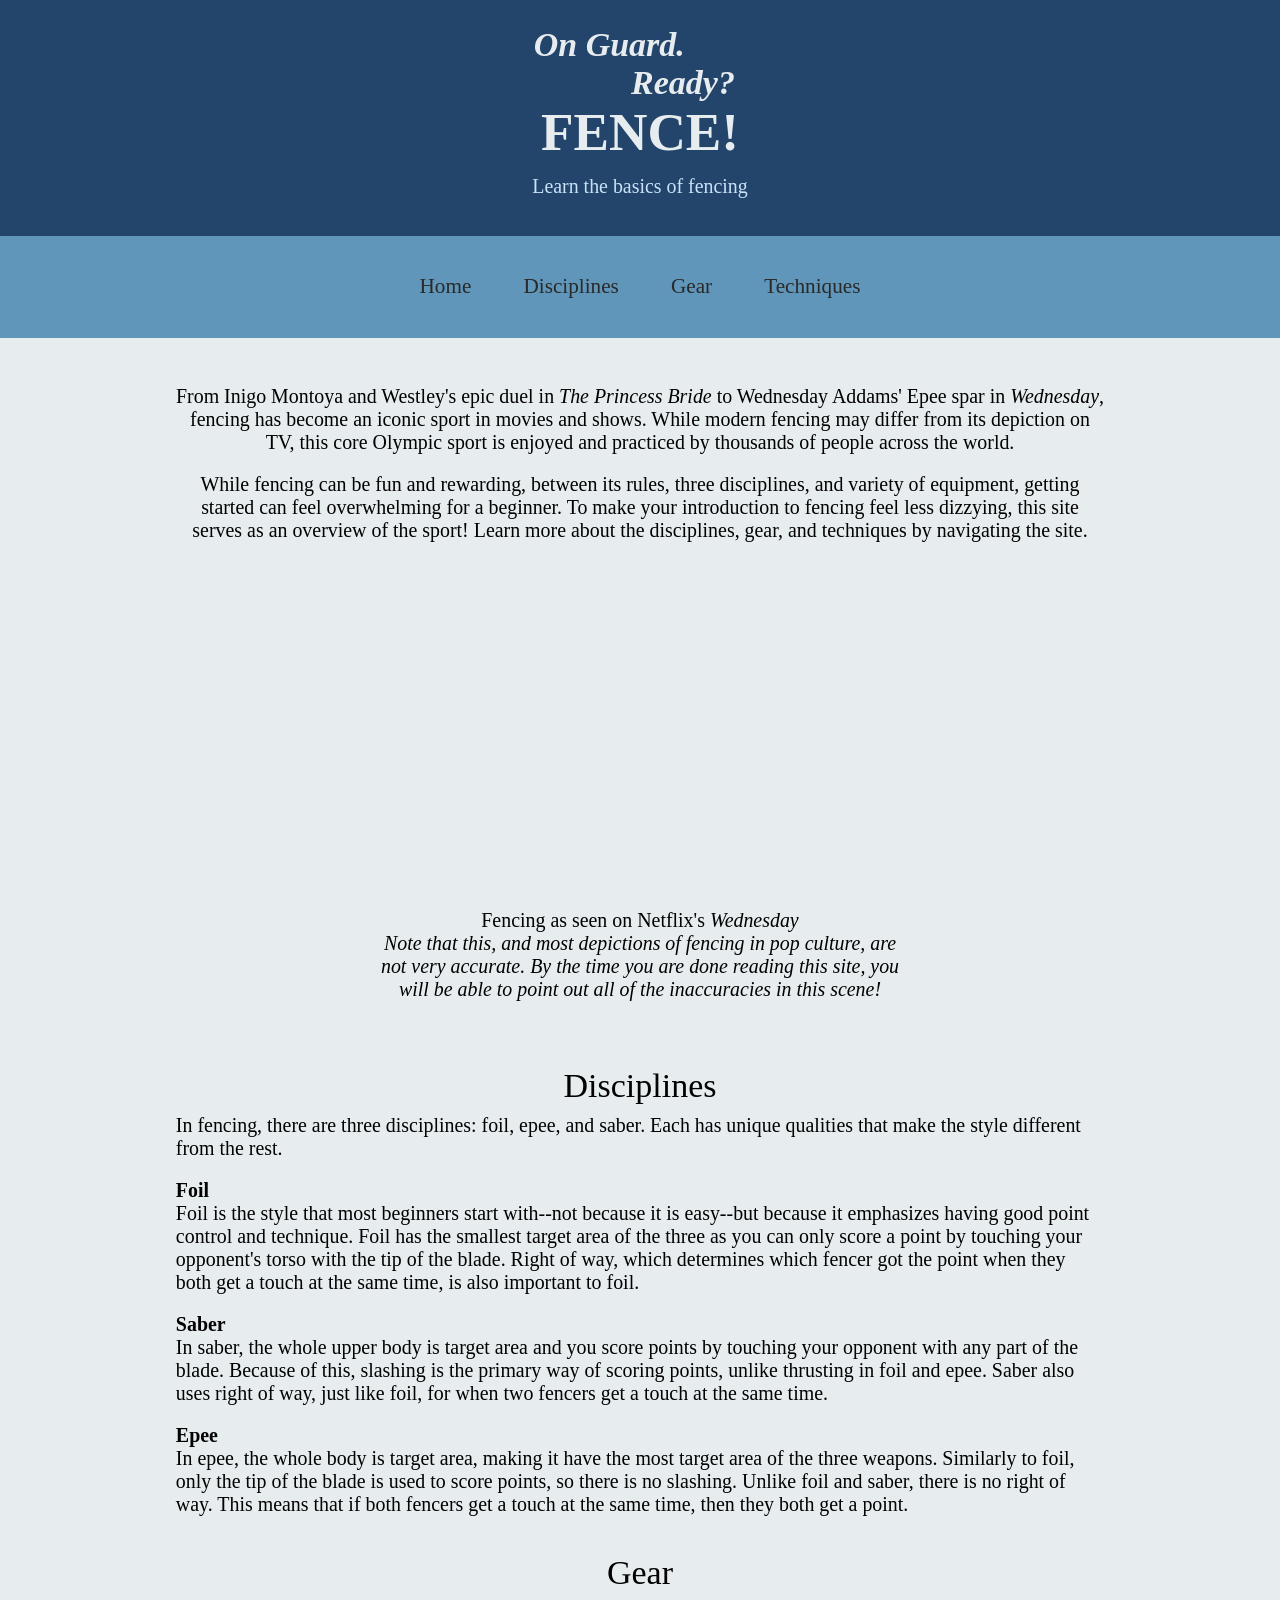
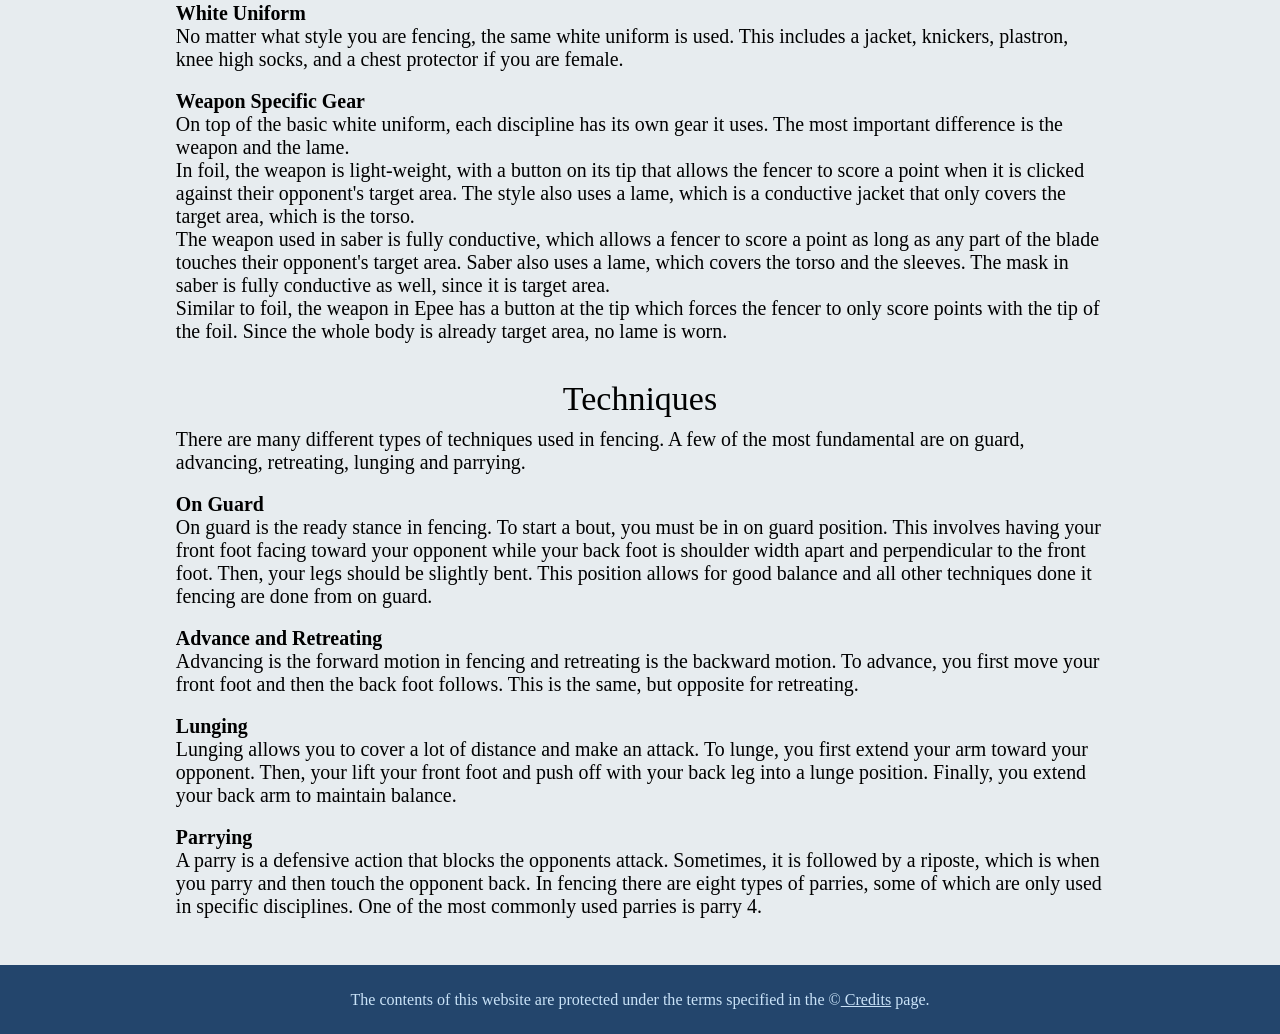
<file: index.html>
<!DOCTYPE html>
<html lang = "en">
    <head>
        <meta charset = "UTF-8">
        <meta name="viewport" content="width=device-width, initial-scale=1.0">
        <title>Home | On Guard, Ready, Fence</title>
        <link rel="stylesheet" href="style.css">
    </head>
    <body>
        <div id = "page-wrapper">
            <!-- header -->
            <header>
                <a href = "index.html">
                    <h2 id = "on-guard">On Guard.</h2>
                    <h2 id = "ready">Ready?</h2>
                    <h1>FENCE!</h1>
                    <p>Learn the basics of fencing</p>
                </a>
            </header>

            <!-- navigation -->
            <nav>
                <ul>
                    <li><a href = "index.html">Home</a></li>
                    <li><a href = "disciplines.html">Disciplines</a></li>
                    <li><a href = "gear.html">Gear</a></li>
                    <li><a href = "techniques.html">Techniques</a></li>
                </ul>
            </nav>

            <!-- main -->
            <main>
                <!-- info about the site -->
                <p>
                    From Inigo Montoya and Westley's epic duel in <i>The Princess Bride</i> to 
                    Wednesday Addams' Epee spar in <i>Wednesday</i>, fencing has become an iconic sport in 
                    movies and shows. While modern fencing may differ from its depiction on TV, this core 
                    Olympic sport is enjoyed and practiced by thousands of people across the world. 
                </p>
                <p>
                    While fencing can be fun and rewarding, between its rules, three disciplines, 
                    and variety of equipment, getting started can feel overwhelming for a beginner. To make 
                    your introduction to fencing feel less dizzying, this site serves as an overview of the
                    sport! Learn more about the disciplines, gear, and techniques by navigating the site. 
                </p>

                <!-- Wednesday clip -->
                 <div id = "yt-vid">
                    <iframe 
                        width="560" 
                        height="315" 
                        src="https://www.youtube.com/embed/_c9P4pPJZSA?si=1O6ZN8FHg8G4RRAF" 
                        title="YouTube video player" 
                        frameborder="0" 
                        allow="accelerometer; autoplay; clipboard-write; encrypted-media; gyroscope; picture-in-picture; web-share" 
                        referrerpolicy="strict-origin-when-cross-origin" 
                        allowfullscreen>
                    </iframe>
                    <p>Fencing as seen on Netflix's <i>Wednesday</i></p>
                    <p><i>Note that this, and most depictions of fencing in pop culture, are not very accurate.
                        By the time you are done reading this site, you will be able to point out all of the 
                        inaccuracies in this scene!
                    </i></p>
                </div>

                <div id = "summary-text">
                    <h2>Disciplines</h2>
                    <p>
                        In fencing, there are three disciplines: foil, epee, and saber. Each has unique
                        qualities that make the style different from the rest.
                    </p>
                    <p>
                        <b>Foil</b>
                        <br>
                        Foil is the style that most beginners start with--not because it is easy--but 
                        because it emphasizes having good point control and technique. Foil has 
                        the smallest target area of the three as you can only score a point by touching
                        your opponent's torso with the tip of the blade. Right of way, which determines 
                        which fencer got the point when they both get a touch at the same time, is also important 
                        to foil. 
                    </p>
                    <p>
                        <b>Saber</b>
                        <br>
                        In saber, the whole upper body is target area and you score points by touching your 
                        opponent with any part of the blade. Because of this, slashing is the primary way of 
                        scoring points, unlike thrusting in foil and epee. Saber also uses right of way, just 
                        like foil, for when two fencers get a touch at the same time.
                    </p>
                    <p>
                        <b>Epee</b>
                        <br>
                        In epee, the whole body is target area, making it have the most target area of the three 
                        weapons. Similarly to foil, only the tip of the blade is used to score points, so there 
                        is no slashing. Unlike foil and saber, there is no right of way. This means that if both 
                        fencers get a touch at the same time, then they both get a point.
                    </p>

                    <h2>Gear</h2>
                    <p>
                        <b>White Uniform</b>
                        <br>
                        No matter what style you are fencing, the same white uniform is used. This includes
                        a jacket, knickers, plastron, knee high socks, and a chest protector if you are female. 
                    </p>
                    <p>
                        <b>Weapon Specific Gear</b>
                        <br>
                        On top of the basic white uniform, each discipline has its own gear it uses. The most 
                        important difference is the weapon and the lame. 
                        <br>
                        In foil, the weapon is light-weight, with a button 
                        on its tip that allows the fencer to score a point when it is clicked against their 
                        opponent's target area. The style also uses a lame, which is a conductive jacket that 
                        only covers the target area, which is the torso.
                        <br>
                        The weapon used in saber is fully conductive, which allows a fencer to score a point 
                        as long as any part of the blade touches their opponent's target area. Saber also uses a 
                        lame, which covers the torso and the sleeves. The mask in saber is fully conductive as well, 
                        since it is target area. 
                        <br>
                        Similar to foil, the weapon in Epee has a button at the tip which forces the fencer to only 
                        score points with the tip of the foil. Since the whole body is already target area, no lame 
                        is worn. 
                    </p>

                    <h2>Techniques</h2>
                    <p>
                        There are many different types of techniques used in fencing. A few of the 
                        most fundamental are on guard, advancing, retreating, lunging and parrying.
                        <br>
                    </p>
                    <p>
                        <b>On Guard</b> 
                        <br>
                        On guard is the ready stance in fencing. To start a bout, you must be in 
                        on guard position. This involves having your front foot facing toward your 
                        opponent while your back foot is shoulder width apart and perpendicular to
                        the front foot. Then, your legs should be slightly bent. This position 
                        allows for good balance and all other techniques done it fencing are done 
                        from on guard. 
                    </p>
                    <p>
                        <b>Advance and Retreating</b>
                        <br>
                        Advancing is the forward motion in fencing and retreating is the backward 
                        motion. To advance, you first move your front foot and then the back foot 
                        follows. This is the same, but opposite for retreating.
                    </p>
                    <p>
                        <b>Lunging</b>
                        <br>
                        Lunging allows you to cover a lot of distance and make an attack. To lunge, 
                        you first extend your arm toward your opponent. Then, your lift your front foot 
                        and push off with your back leg into a lunge position. Finally, you extend 
                        your back arm to maintain balance.
                    </p>
                    <p>
                        <b>Parrying</b>
                        <br>
                        A parry is a defensive action that blocks the opponents attack. Sometimes, 
                        it is followed by a riposte, which is when you parry and then touch the 
                        opponent back. 
                        In fencing there are eight types of parries, some of which are only used in 
                        specific disciplines.
                        One of the most commonly used parries is parry 4. 
                    </p>
                </div>


            </main>

            <!-- footer -->
            <footer>
                <p>
                    The contents of this website are protected under the
                    terms specified in the &#169;<a href = "credits.html">
                    Credits</a> page.
                </p>
            </footer>

        </div>
        
    </body>
</html>
</file>
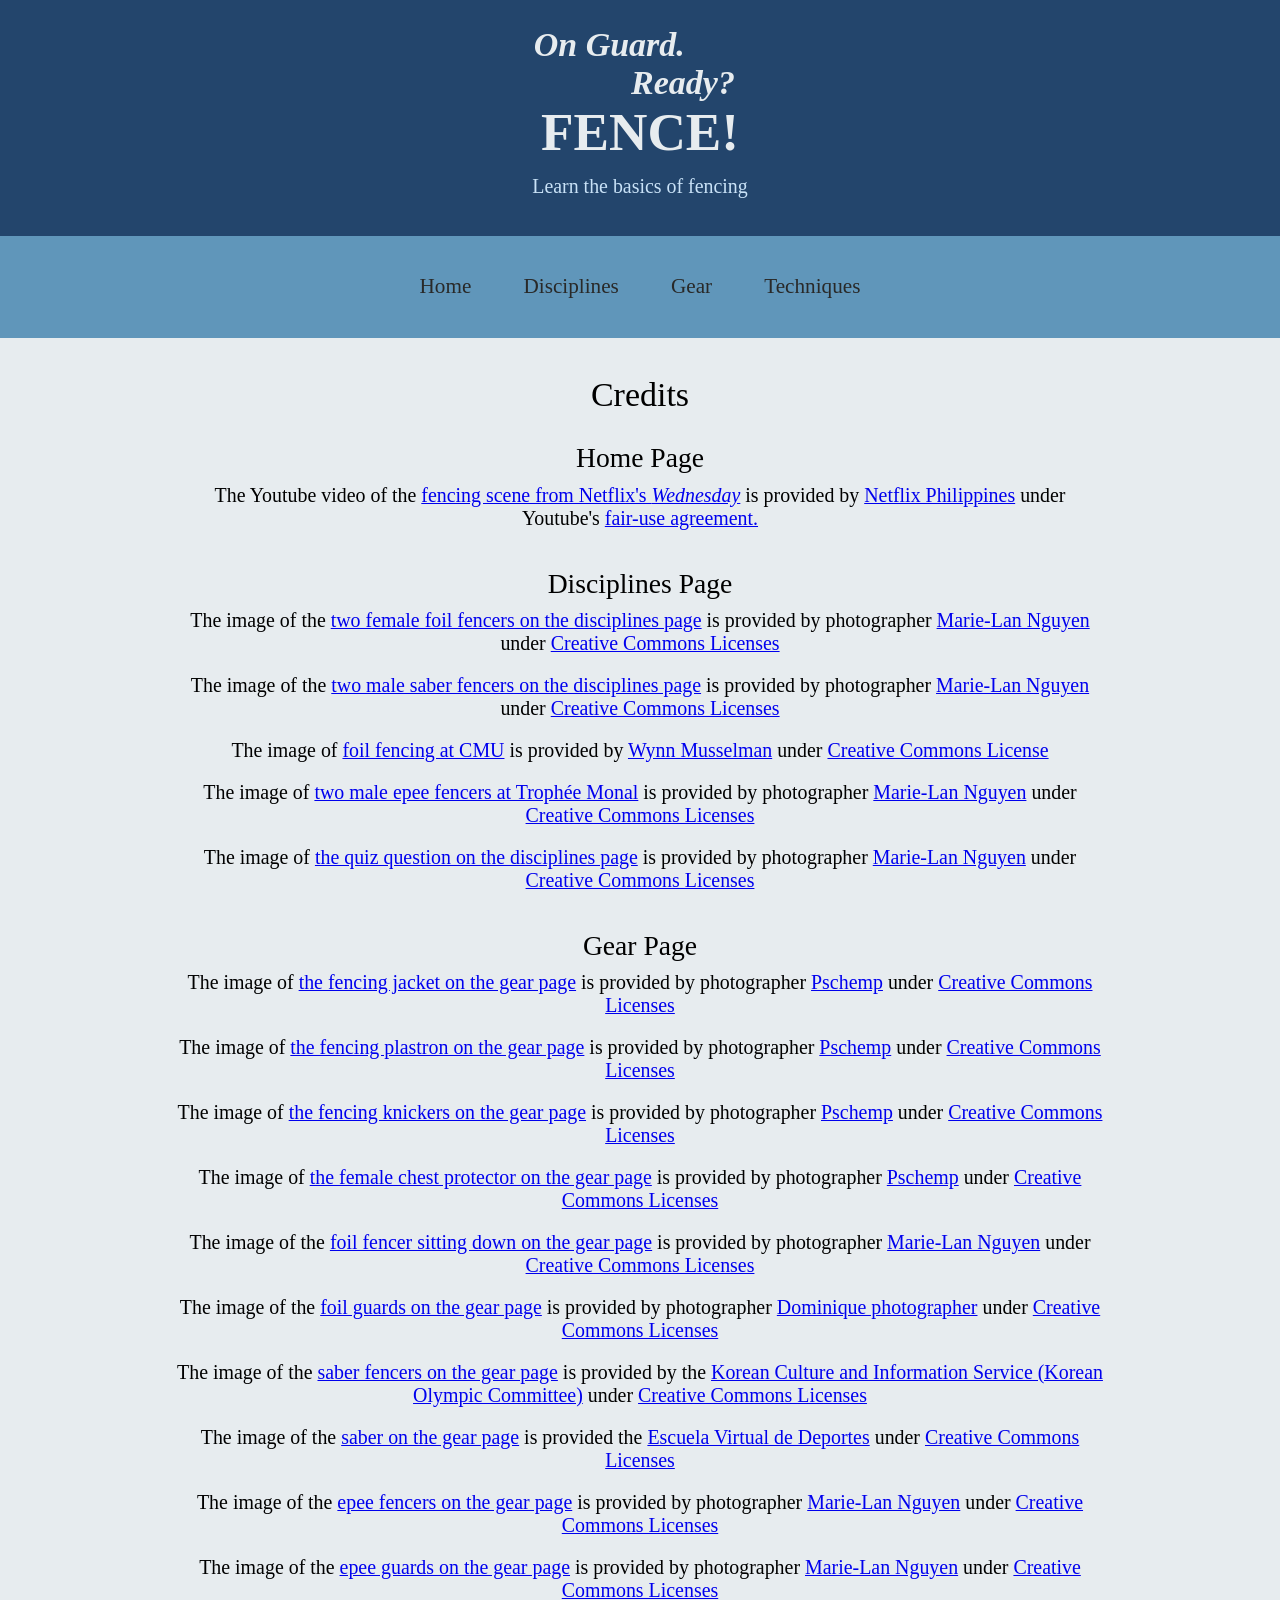
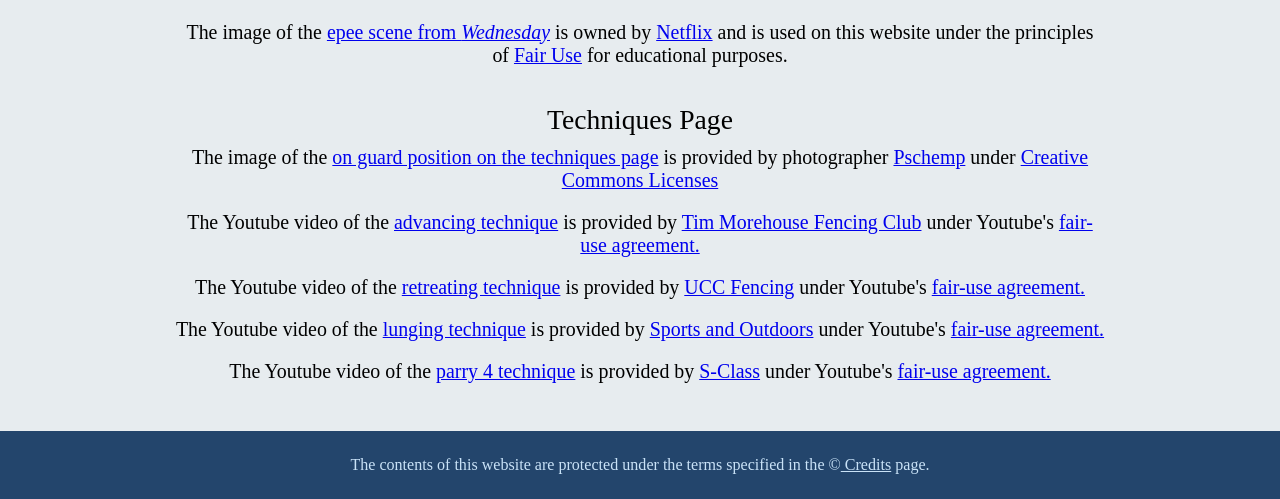
<file: credits.html>
<!DOCTYPE html>
<html lang = "en">
    <head>
        <meta charset = "UTF-8">
        <meta name="viewport" content="width=device-width, initial-scale=1.0">
        <title>Credits | On Guard, Ready, Fence</title>
        <link rel="stylesheet" href="style.css">
    </head>
        <body>
        <div id = "page-wrapper">
            <!-- header -->
            <header>
                <a href = "index.html">
                    <h2 id = "on-guard">On Guard.</h2>
                    <h2 id = "ready">Ready?</h2>
                    <h1>FENCE!</h1>
                    <p>Learn the basics of fencing</p>
                </a>
            </header>

            <!-- navigation -->
            <nav>
                <ul>
                    <li><a href = "index.html">Home</a></li>
                    <li><a href = "disciplines.html">Disciplines</a></li>
                    <li><a href = "gear.html">Gear</a></li>
                    <li><a href = "techniques.html">Techniques</a></li>
                </ul>
            </nav>

            <!-- main -->
            <main>
                <h2>Credits</h2>
                <h3>Home Page</h3>
                <!-- wednesday youtube clip -->
                 <p>
                    The Youtube video of the
                    <a href = "https://youtu.be/_c9P4pPJZSA?si=rzBRXbepiSaUVGNS">fencing scene from Netflix's <i>Wednesday</i></a>
                    is provided by
                    <a href = "https://www.youtube.com/@netflixph">Netflix Philippines</a>
                    under Youtube's
                    <a href = "https://www.youtube.com/howyoutubeworks/policies/copyright/#overview">fair-use agreement.</a>
                </p>

                <h3>Disciplines Page</h3>
                 <!--foil fencers on disciplines page image-->
                <p>
                    The image of the
                    <a href = "https://commons.wikimedia.org/wiki/File:Final_2013_Fencing_WCH_FMS-IN_t200907.jpg">two female foil fencers on the disciplines page</a>
                    is provided by photographer
                    <a href = "https://commons.wikimedia.org/wiki/User:Jastrow">Marie-Lan Nguyen</a>
                    under
                    <a href = "https://creativecommons.org/licenses/by/3.0/deed.en">Creative Commons Licenses</a>
                </p>

                <!--saber fencers on disciplines page image-->
                <p>
                    The image of the
                    <a href = "https://commons.wikimedia.org/wiki/File:Final_2013_Fencing_WCH_SMS-IN_t202316.jpg">two male saber fencers on the disciplines page</a>
                    is provided by photographer
                    <a href = "https://commons.wikimedia.org/wiki/User:Jastrow">Marie-Lan Nguyen</a>
                    under
                    <a href = "https://creativecommons.org/licenses/by/3.0/deed.en">Creative Commons Licenses</a>
                </p>

                <!--credit for my photo on disciplines page-->
                <p>
                    The image of 
                    <a href = "../disciplines/disciplines.html">foil fencing at CMU</a>
                    is provided by
                    <a href = "https://www.linkedin.com/in/wynn-musselman-952766268/">Wynn Musselman</a>
                    under 
                    <a href="https://creativecommons.org/licenses/by-nc-nd/4.0/">Creative Commons License</a>
                </p>

                <!--epee fencers on disciplines page image-->
                <p>
                    The image of 
                    <a href = "https://en.wikipedia.org/wiki/File:Final_Trophee_Monal_2012_n08.jpg">two male epee fencers at Trophée Monal</a>
                    is provided by photographer
                    <a href = "https://commons.wikimedia.org/wiki/User:Jastrow">Marie-Lan Nguyen</a>
                    under
                    <a href = "https://creativecommons.org/licenses/by/2.5/deed.en">Creative Commons Licenses</a>
                </p>

                <!--quiz img on disciplines page-->
                <p>
                    The image of 
                    <a href = "https://commons.wikimedia.org/wiki/File:Reshetnikov_v_Dolniceanu_2013_Fencing_WCH_SMS-IN_t192032.jpg">the quiz question on the disciplines page</a>
                    is provided by photographer
                    <a href = "https://commons.wikimedia.org/wiki/User:Jastrow">Marie-Lan Nguyen</a>
                    under
                    <a href = "https://creativecommons.org/licenses/by/3.0/deed.en">Creative Commons Licenses</a>
                </p>

                <h3>Gear Page</h3>
                <!-- fencing jacket on gear page -->
                    <p>
                    The image of 
                    <a href = "https://commons.wikimedia.org/wiki/File:Fencing_jacket.jpg">the fencing jacket on the gear page</a>
                    is provided by photographer
                    <a href = "https://commons.wikimedia.org/wiki/User:Pschemp">Pschemp</a>
                    under
                    <a href = "https://creativecommons.org/licenses/by/3.0/deed.en">Creative Commons Licenses</a>
                </p>

                <!-- fencing plastron on gear page -->
                    <p>
                    The image of 
                    <a href = "https://commons.wikimedia.org/wiki/File:Fencing_plastron.jpg">the fencing plastron on the gear page</a>
                    is provided by photographer
                    <a href = "https://commons.wikimedia.org/wiki/User:Pschemp">Pschemp</a>
                    under
                    <a href = "https://creativecommons.org/licenses/by/3.0/deed.en">Creative Commons Licenses</a>
                </p>

                <!-- fencing knickers on gear page -->
                    <p>
                    The image of 
                    <a href = "https://commons.wikimedia.org/wiki/File:Fencing_knickers.jpg">the fencing knickers on the gear page</a>
                    is provided by photographer
                    <a href = "https://commons.wikimedia.org/wiki/User:Pschemp">Pschemp</a>
                    under
                    <a href = "https://creativecommons.org/licenses/by/3.0/deed.en">Creative Commons Licenses</a>
                </p>

                <!-- fencing female chest protector on gear page -->
                    <p>
                    The image of 
                    <a href = "https://commons.wikimedia.org/wiki/File:Chest_protector.jpg">the female chest protector on the gear page</a>
                    is provided by photographer
                    <a href = "https://commons.wikimedia.org/wiki/User:Pschemp">Pschemp</a>
                    under
                    <a href = "https://creativecommons.org/licenses/by/3.0/deed.en">Creative Commons Licenses</a>
                </p>

                <!-- foil fencer sitting on gear page -->
                <p>
                    The image of the
                    <a href = "https://commons.wikimedia.org/wiki/File:Semi-final_Avola_v_Baldini_Challenge_International_de_Paris_2013_ts181947.jpg">foil fencer sitting down on the gear page</a>
                    is provided by photographer
                    <a href = "https://commons.wikimedia.org/wiki/User:Jastrow">Marie-Lan Nguyen</a>
                    under
                    <a href = "https://creativecommons.org/licenses/by/2.5/deed.en">Creative Commons Licenses</a>
                </p>

                <!-- foils on gear page -->
                <p>
                    The image of the
                    <a href = "https://commons.wikimedia.org/wiki/File:Foils.jpg">foil guards on the gear page</a>
                    is provided by photographer
                    <a href = "https://www.flickr.com/people/7458270@N08">Dominique photographer</a>
                    under
                    <a href = "https://creativecommons.org/licenses/by/2.0/deed.en">Creative Commons Licenses</a>
                </p>

                <!-- saber fencers on gear page -->
                <p>
                    The image of the
                    <a href = "https://commons.wikimedia.org/wiki/File:KOCIS_Korea_London_Fencing_09_(7730615680).jpg">saber fencers on the gear page</a>
                    is provided by the
                    <a href = "https://www.korea.net/">Korean Culture and Information Service (Korean Olympic Committee)</a>
                    under
                    <a href = "https://creativecommons.org/licenses/by/2.0/deed.en">Creative Commons Licenses</a>
                </p>
                
                <!-- sabers on gear page -->
                <p>
                    The image of the
                    <a href = "https://commons.wikimedia.org/wiki/File:EVD-sable-039.jpg">saber on the gear page</a>
                    is provided the 
                    <a href = "https://commons.wikimedia.org/wiki/User:Evdcoldeportes">Escuela Virtual de Deportes</a>
                    under
                    <a href = "https://creativecommons.org/licenses/by/2.5/deed.en">Creative Commons Licenses</a>
                </p>

                <!-- epee fencers on gear page -->
                <p>
                    The image of the
                    <a href = "https://commons.wikimedia.org/wiki/File:Branza_v_Geroudet_Challenge_International_de_Saint-Maur_2013_t161016.jpg">epee fencers on the gear page</a>
                    is provided by photographer
                    <a href = "https://commons.wikimedia.org/wiki/User:Jastrow">Marie-Lan Nguyen</a>
                    under
                    <a href = "https://creativecommons.org/licenses/by/2.5/deed.en">Creative Commons Licenses</a>
                </p>

                <!-- epees on gear page -->
                <p>
                    The image of the
                    <a href = "https://commons.wikimedia.org/wiki/File:Epees_Challenge_RFF_2013_team_t134009.jpg">epee guards on the gear page</a>
                    is provided by photographer
                    <a href = "https://commons.wikimedia.org/wiki/User:Jastrow">Marie-Lan Nguyen</a>
                    under
                    <a href = "https://creativecommons.org/licenses/by/2.5/deed.en">Creative Commons Licenses</a>
                </p>

                <!-- frame from Wednesday on gear page -->
                    <p>
                    The image of the 
                    <a href="src/wednesday-fencing-frame.png">epee scene from <i>Wednesday</i></a>
                    is owned by 
                    <a href="https://www.netflix.com/">Netflix</a>
                    and is used on this website under the principles of 
                    <a href="https://www.copyright.gov/fair-use/more-info.html">Fair Use</a>
                    for educational purposes.
                </p>

                <h3>Techniques Page</h3>
                <!-- on guard position -->
                <p>
                    The image of the
                    <a href = "https://commons.wikimedia.org/wiki/File:Enguard.jpg">on guard position on the techniques page</a>
                    is provided by photographer
                    <a href = "https://commons.wikimedia.org/wiki/User:Pschemp">Pschemp</a>
                    under
                    <a href = "https://creativecommons.org/licenses/by/3.0/deed.en">Creative Commons Licenses</a>
                </p>

                <!-- advance youtube clip -->
                <p>
                    The Youtube video of the
                    <a href = "https://youtu.be/8GwT1fx7_RM?si=PSLefHhuQnTGHJc_">advancing technique</a>
                    is provided by
                    <a href = "https://www.youtube.com/@Timmorehousefencing">Tim Morehouse Fencing Club</a>
                    under Youtube's
                    <a href = "https://www.youtube.com/howyoutubeworks/policies/copyright/#overview">fair-use agreement.</a>
                </p>

                <!-- retreat youtube clip -->
                <p>
                    The Youtube video of the
                    <a href = "https://youtu.be/6Yri6UaHpeQ?si=1sr_YY7MBiFNEEX8">retreating technique</a>
                    is provided by
                    <a href = "https://www.youtube.com/@uccfencing159">UCC Fencing</a>
                    under Youtube's
                    <a href = "https://www.youtube.com/howyoutubeworks/policies/copyright/#overview">fair-use agreement.</a>
                </p>

                <!-- lunging youtube clip -->
                <p>
                    The Youtube video of the
                    <a href = "https://youtu.be/yY0LwH47n6Y?si=vNoCjNcRQFDgnS0S">lunging technique</a>
                    is provided by
                    <a href = "https://www.youtube.com/@SportsAndOutdoors">Sports and Outdoors</a>
                    under Youtube's
                    <a href = "https://www.youtube.com/howyoutubeworks/policies/copyright/#overview">fair-use agreement.</a>
                </p>

                <!-- parry youtube clip -->
                <p>
                    The Youtube video of the
                    <a href = "https://youtu.be/hQ8Tfj_6lIo?si=u97pS0Y9eRjio0AB">parry 4 technique</a>
                    is provided by
                    <a href = "https://www.youtube.com/@S-classFencing">S-Class</a>
                    under Youtube's
                    <a href = "https://www.youtube.com/howyoutubeworks/policies/copyright/#overview">fair-use agreement.</a>
                </p>
            </main>

            <!-- footer -->
            <footer>
                <p>
                    The contents of this website are protected under the
                    terms specified in the &#169;<a href = "credits.html">
                    Credits</a> page.
                </p>
            </footer>
        </div>
        
    </body>
</html>
</file>
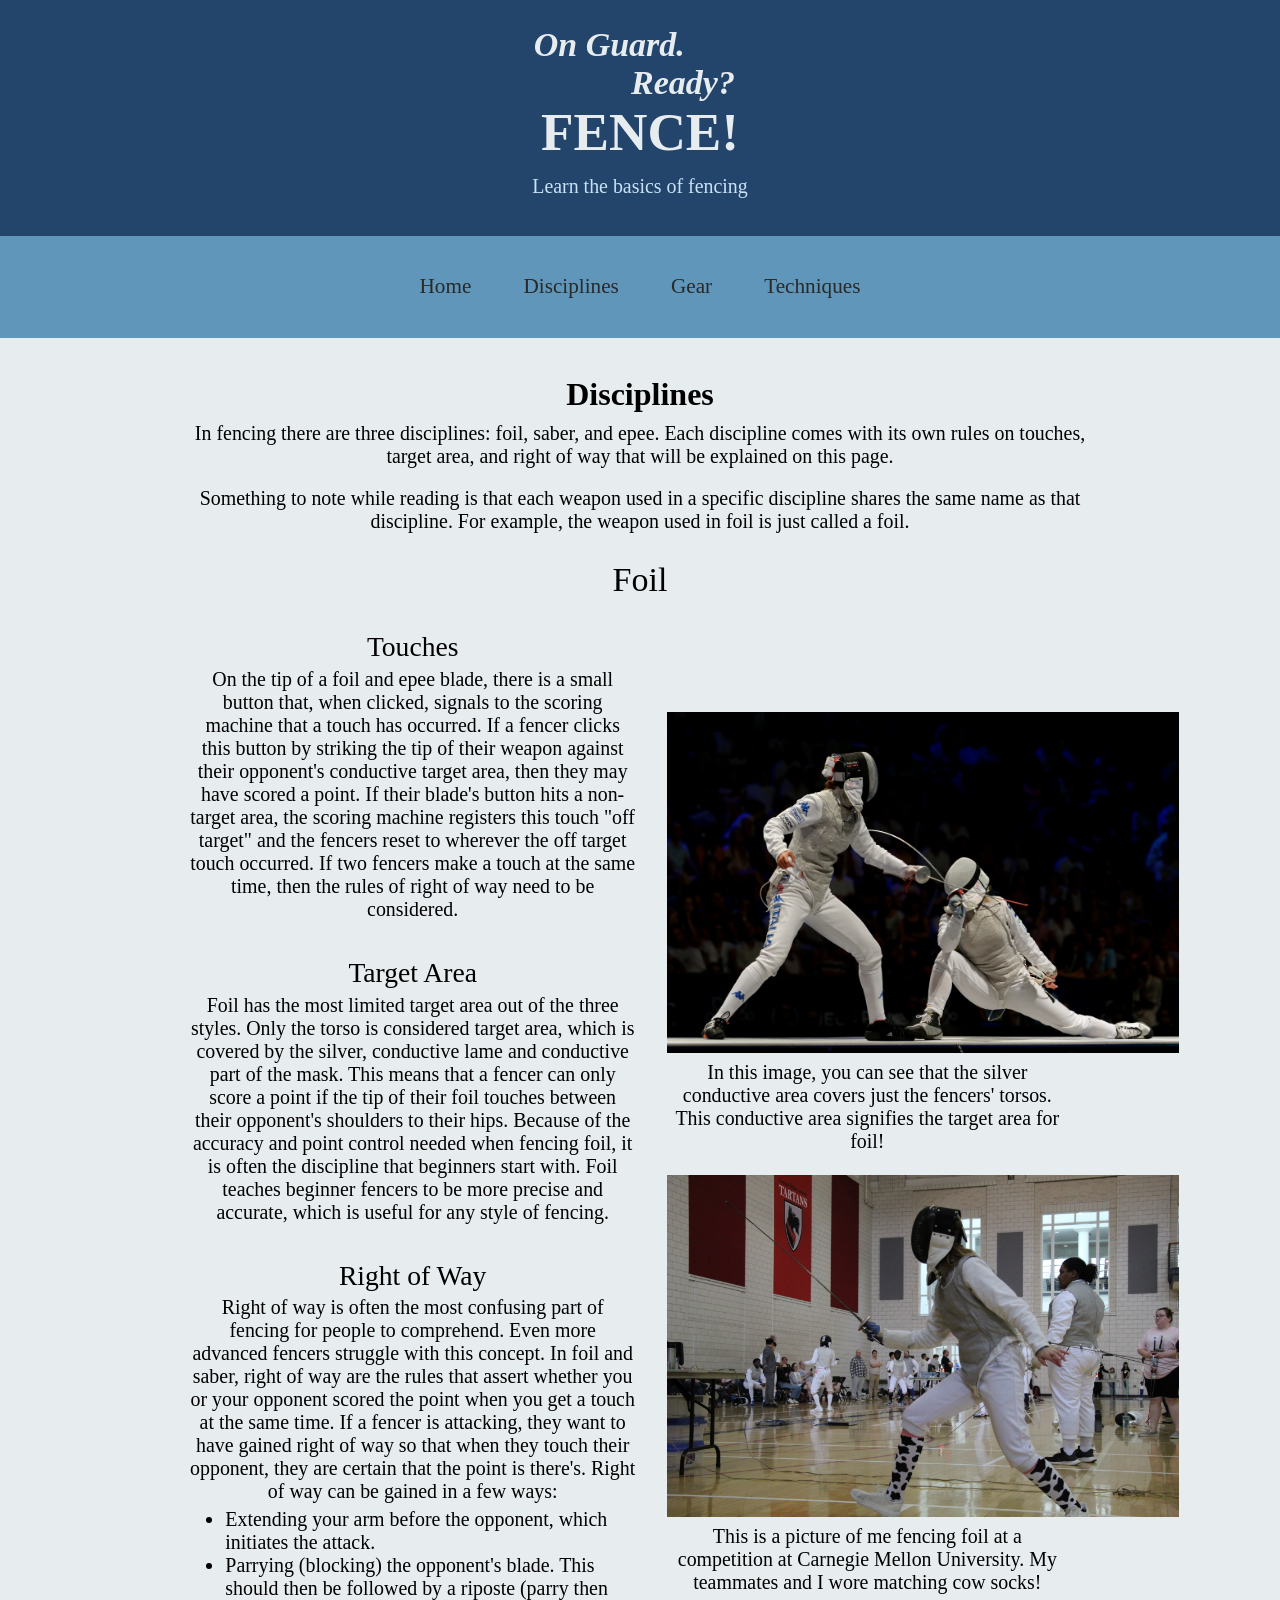
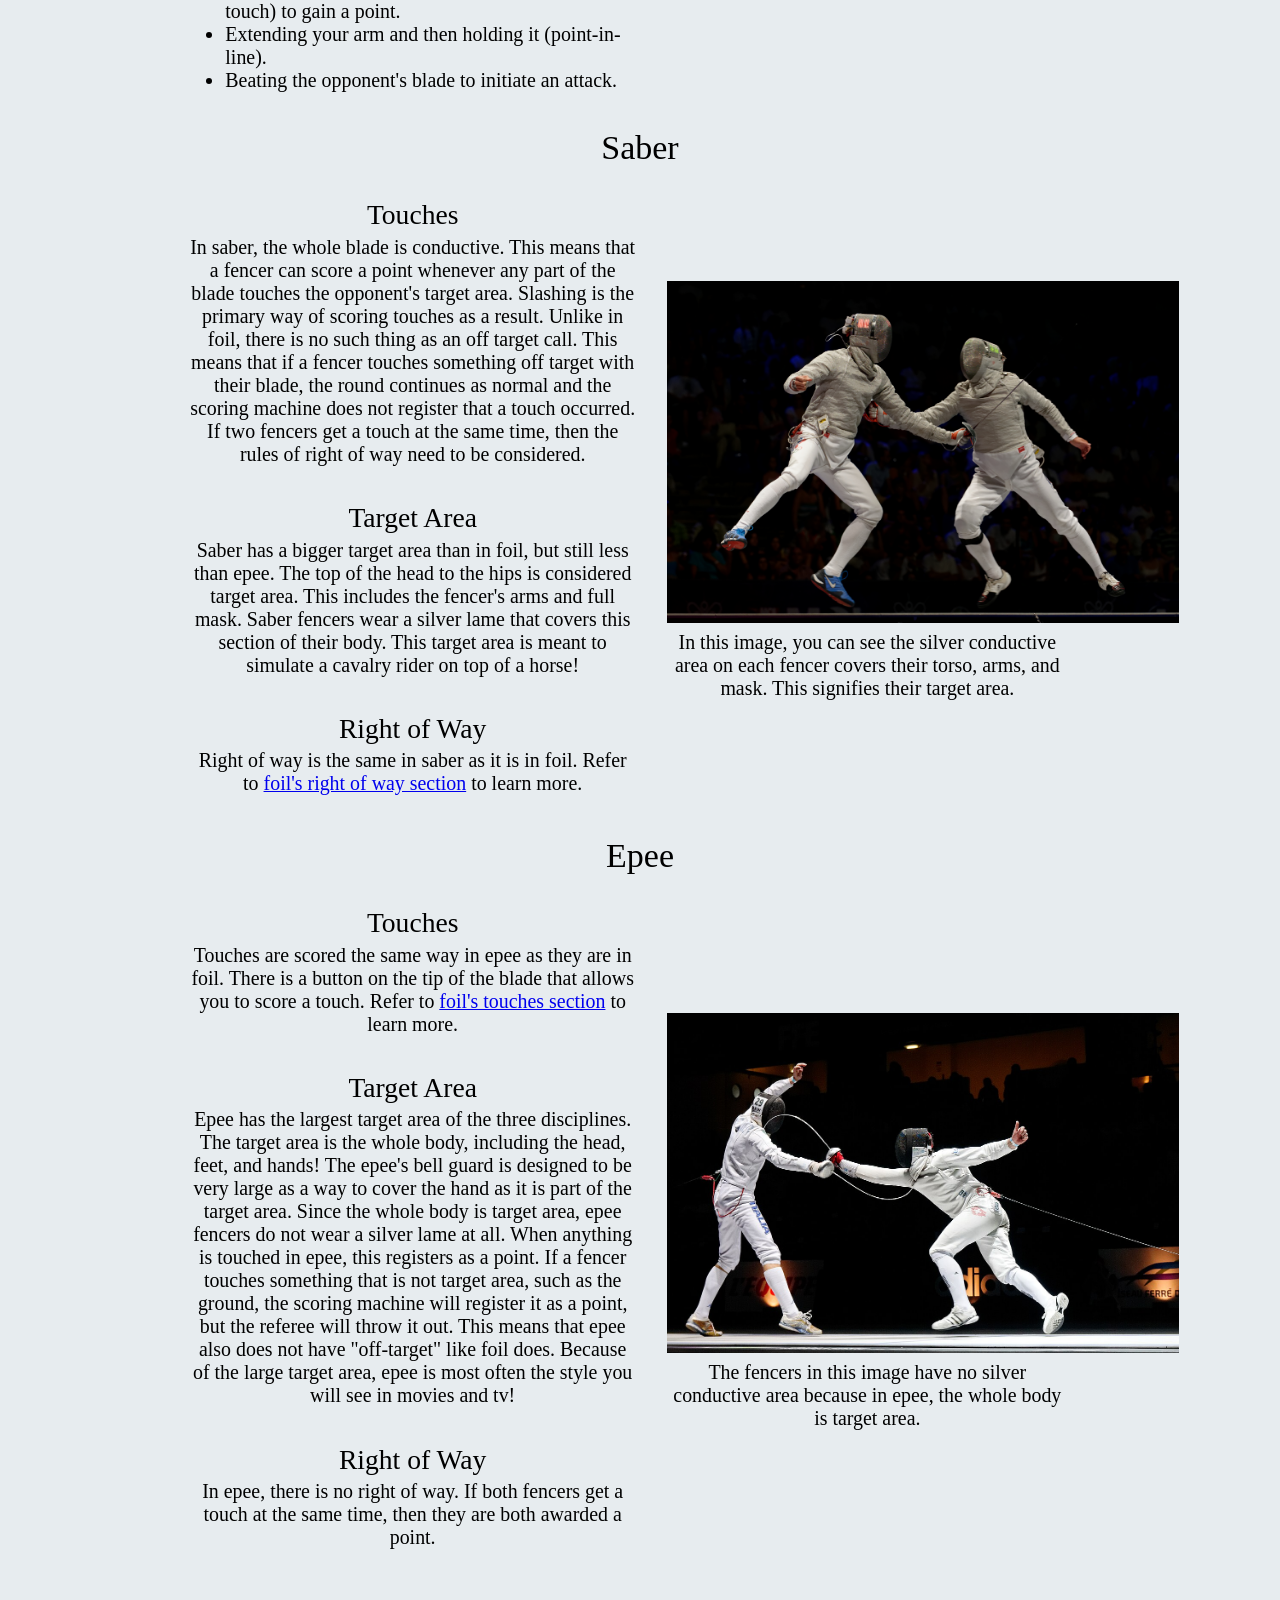
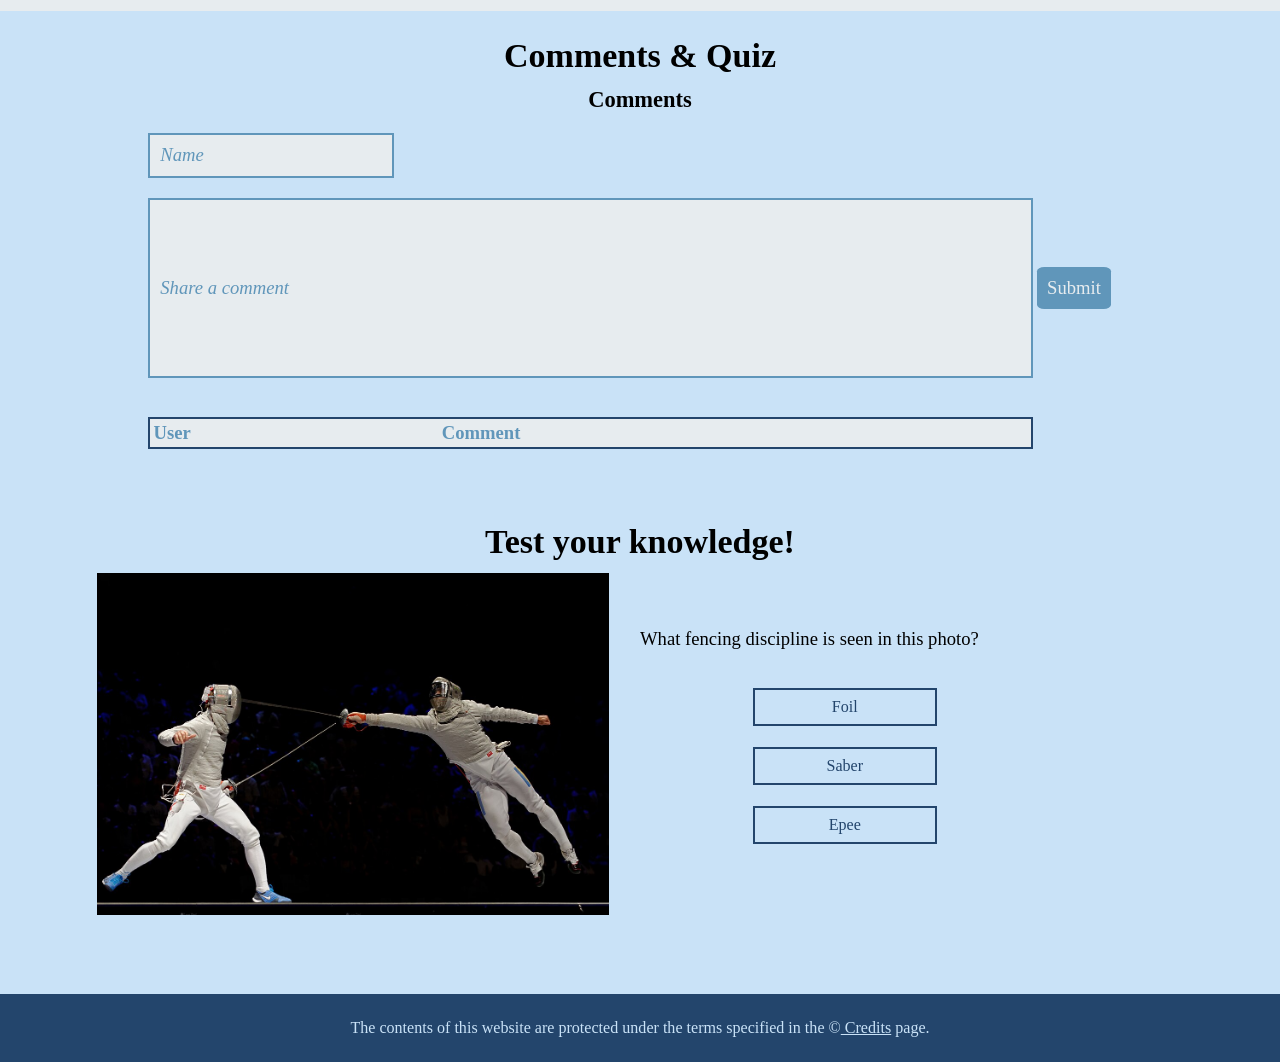
<file: disciplines.html>
<!DOCTYPE html>
<html lang = "en">
    <head>
        <meta charset = "UTF-8">
        <meta name="viewport" content="width=device-width, initial-scale=1.0">
        <title>Disciplines | On Guard, Ready, Fence</title>
        <link rel="stylesheet" href="style.css">
    </head>
    <body>
        <div id = "page-wrapper">
            <!-- header -->
            <header>
                <a href = "index.html">
                    <h2 id = "on-guard">On Guard.</h2>
                    <h2 id = "ready">Ready?</h2>
                    <h1>FENCE!</h1>
                    <p>Learn the basics of fencing</p>
                </a>
            </header>

            <!-- navigation -->
            <nav>
                <ul>
                    <li><a href = "index.html">Home</a></li>
                    <li><a href = "disciplines.html">Disciplines</a></li>
                    <li><a href = "gear.html">Gear</a></li>
                    <li><a href = "techniques.html">Techniques</a></li>
                </ul>
            </nav>

            <!-- main -->
            <main>
                <h1>Disciplines</h1>
                <p>In fencing there are three disciplines: foil, saber, and epee. 
                    Each discipline comes with its own rules on touches, target area, and right 
                    of way that will be explained on this page. 
                </p>
                <p>
                    Something to note while reading is 
                    that each weapon used in a specific discipline shares the same name as that
                    discipline. For example, the 
                    weapon used in foil is just called a foil.
                </p>

                <!-- foil -->
                 <br>
                 <h2>Foil</h2>
                 <div class = "disciplines-info">
                    <!-- foil text -->
                    <div class = "disciplines-text">
                        <h3 id ="foil-touches">Touches</h3>
                        <p>
                            On the tip of a foil and epee blade, there is a small button that, when clicked, 
                            signals to the scoring machine that a touch has occurred. If a fencer
                            clicks this button by striking the tip of their weapon against their opponent's 
                            conductive target area, then they may have scored a 
                            point. If their blade's button hits a non-target area, the scoring machine
                            registers this touch "off target" and the fencers reset to wherever the 
                            off target touch occurred. If two fencers make a touch at the same time, then the rules 
                            of right of way need to be considered.
                        </p>
                        <br>
                        <h3>Target Area</h3>
                        <p>
                            Foil has the most limited target area out of the three styles. Only the torso
                            is considered target area, which is covered by the silver, conductive lame and conductive 
                            part of the mask. This 
                            means that a fencer can only score a point if the tip of their foil touches 
                             between their opponent's shoulders to their hips. Because of the 
                            accuracy and point control needed when fencing foil, it is often the discipline
                            that beginners start with. Foil teaches beginner fencers to be more precise and 
                            accurate, which is useful for any style of fencing.
                        </p>
                        <br>
                        <h3 id = "foil-ROW">Right of Way</h3>
                        <p>Right of way is often the most confusing part of fencing for people to comprehend. 
                            Even more advanced fencers struggle with this concept. In foil and saber, right of way are 
                            the rules that assert whether you or your opponent scored the point when you 
                            get a touch at the same time. If a fencer is attacking, they want to have 
                            gained right of way so that when they touch their opponent, they are certain that 
                            the point is there's. Right of way can be gained in a few ways:
                        </p>
                        <ul>
                            <li>Extending your arm before the opponent, which initiates the attack.</li>
                            <li>Parrying (blocking) the opponent's blade. This should then be followed by 
                                a riposte (parry then touch) to gain a point.
                            </li>
                            <li>Extending your arm and then holding it (point-in-line).</li>
                            <li>Beating the opponent's blade to initiate an attack.</li>
                        </ul>
                    </div>
                    <!-- foil images -->
                    <div class = "disciplines-img">
                        <a href = "credits.html">
                            <img src = "src/foil-fencing-disc.jpg" alt = "two female fencers competing at the 2013 World Fencing Championships">
                        </a>
                        <p>
                            In this image, you can see that the silver conductive area covers just the 
                            fencers' torsos. This conductive area signifies the target area 
                            for foil!
                        </p>
                        <br>
                        <a href = "credits.html">
                            <img src = "src/me-at-cmu.JPEG" alt = "picture of me foil fencing at CMU">
                        </a>
                        <p>
                            This is a picture of me fencing foil at a competition at Carnegie Mellon University. 
                            My teammates and I wore matching cow socks!
                        </p>
                    </div>
                </div>

                <!-- Saber -->
                 <br>
                 <h2>Saber</h2>
                <div class = "disciplines-info">
                    <!-- saber text -->
                    <div class = disciplines-text>
                        <h3>Touches</h3>
                        <p>
                            In saber, the whole blade is conductive. This means that a fencer can score a point
                            whenever any part of the blade touches the opponent's target area. Slashing is the primary
                            way of scoring touches as a result. Unlike in foil, there is no such thing as an off target
                            call. This means that if a fencer touches something off target with their blade, the round
                            continues as normal and the scoring machine does not register that a touch occurred. If two
                            fencers get a touch at the same time, then the rules of right of way need to be considered.
                        </p>
                        <br>
                        <h3>Target Area</h3>
                        <p>
                            Saber has a bigger target area than in foil, but still less than epee. The top of the head to 
                            the hips is considered target area. This includes the fencer's arms and full mask.
                            Saber fencers wear a silver lame that covers this section of their body. This target 
                            area is meant to simulate a cavalry rider on top of a horse!
                        </p>
                        <br>
                        <h3>Right of Way</h3>
                        <p>
                            Right of way is the same in saber as it is in foil. Refer to <a href = "#foil-ROW">foil's right of 
                                way section</a> to learn more.
                        </p>
                    </div>

                    <!-- saber images -->
                    <div class = "disciplines-img">
                        <a href = "credits.html">
                            <img src = "src/saber-fencing-disc.jpg" alt = "two male saber fencers touch each other at the same 
                            time at the 2013 World Fencing Championships.">
                        </a>
                        <p>
                            In this image, you can see the silver conductive area on each fencer covers
                            their torso, arms, and mask. This signifies their target area. 
                        </p>
                    </div>

                </div>

                 <!-- Epee -->
                <br>
                <h2>Epee</h2>
                <div class = "disciplines-info">
                    <div class = "disciplines-text">
                        <h3>Touches</h3>
                        <p>
                            Touches are scored the same way in epee as they are in foil. There is a button 
                            on the tip of the blade that allows you to score a touch. Refer to 
                            <a href = "#foil-touches">foil's touches section</a> to learn more.
                        </p>
                        <br>
                        <h3>Target Area</h3>
                        <p>
                            Epee has the largest target area of the three disciplines. The target area is the 
                            whole body, including the head, feet, and hands! The epee's bell guard is designed 
                            to be very large as a way to cover the hand as it is part of the target area. Since 
                            the whole body is target area, epee fencers do not wear a silver lame at all. When 
                            anything is touched in epee, this registers as a point. If a fencer touches something 
                            that is not target area, such as the ground, the scoring machine will
                            register it as a point, but the referee will throw it out. This means that epee also does 
                            not have "off-target" like foil does. Because of the large target area, epee is most often 
                            the style you will see in movies and tv!

                        </p>
                        <br>
                        <h3>Right of Way</h3>
                        <p>
                            In epee, there is no right of way. If both fencers get a touch at the same time, then they 
                            are both awarded a point. 
                        </p>
                    </div>
                    <div class = "disciplines-img">
                        <a href = "credits.html">
                            <img src = "src/epee-fencing-disc.jpg" alt = "two male epee fencers">
                        </a>
                        <p>The fencers in this image have no silver conductive area because in epee, the 
                            whole body is target area.
                        </p>
                    </div>
                </div>
            </main>

            <!-- COMMENT AND QUIZ SECTION -->
                <div id = "comment-area">

                    <h2>Comments & Quiz</h2>

                    <div id = "comment-content">
                        <h3>Comments</h3>
                        <!-- user infor -->
                        <input id = "nameInput" placeholder="Name">
                        <label for = "nameInput"></label>

                        <!-- add comment -->
                        <label for = "commentInput"></label><input id = "commentInput" placeholder="Share a comment">
                        <button onClick = "submitComment()" id = "submitComment">Submit</button>
                        <p id = "userComment"></p>

                        <!-- other comments -->
                        <table id = "commentSection">
                            <tr>
                                <th>User</th>
                                <th>Comment</th>
                            </tr>
                        
                        </table>
                    </div>

                    <!-- quiz -->
                    <h2 id = "quiz-h2">Test your knowledge!</h3>
                    <div id = "disc-quiz">
                        <div id = "quiz-img">
                            <a href = "credits.html">
                                <img src = "src/quiz-img-disc.jpg" alt = "image of two fencers for quiz question">
                            </a>
                        </div>
                        <div class = "quiz-options">
                            <h3>What fencing discipline is seen in this photo?</h3>
                            <br>
                            <button onClick = "wrongAnsDisc()">Foil</button>
                            <button onClick = "rightAnsDisc()">Saber</button>
                            <button onClick = "wrongAnsDisc()">Epee</button>
                        </div>
                    </div>
                    
                    <h4 id = "ans-reveal"></h4>
                    
                </div>

            <!-- footer -->
            <footer>
                <p>
                    The contents of this website are protected under the
                    terms specified in the &#169;<a href = "credits.html">
                    Credits</a> page.
                </p>
            </footer>

        </div>
        
        <script src = "script.js"></script>
    </body>
</html>
</file>
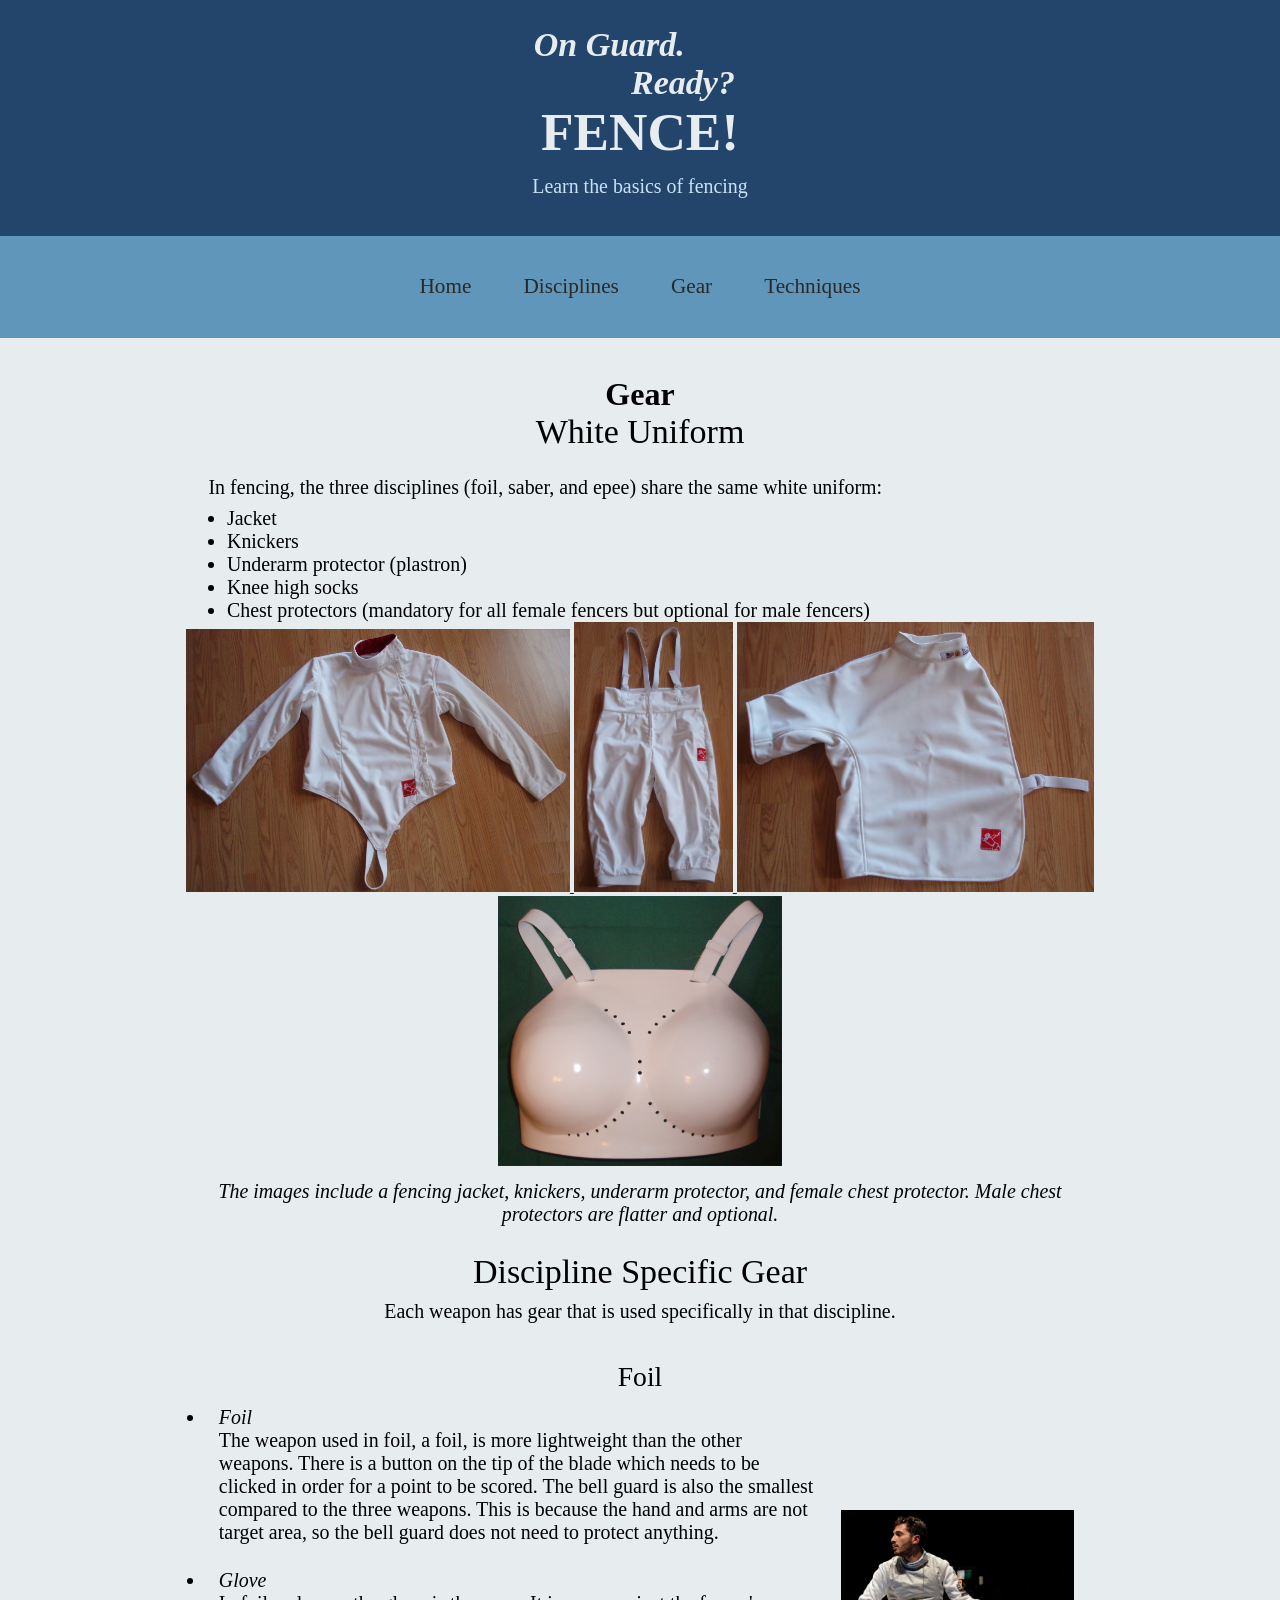
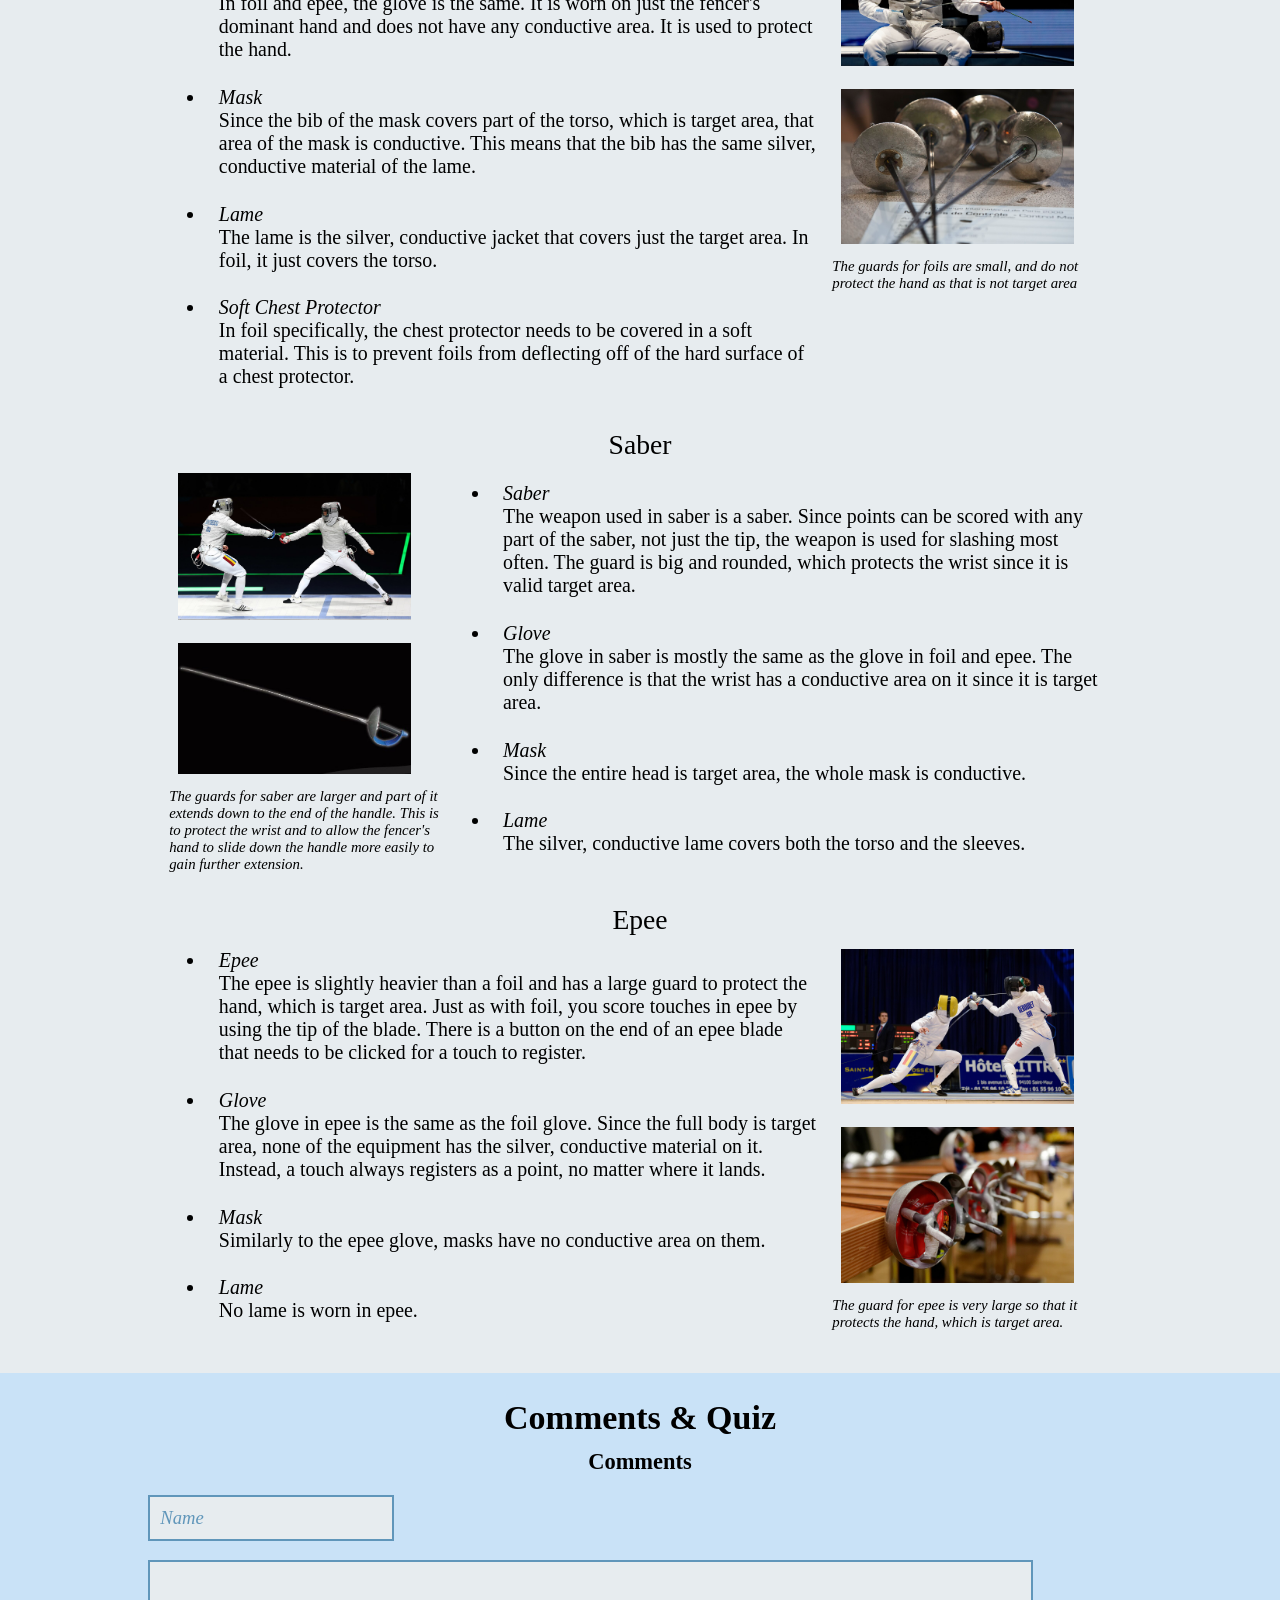
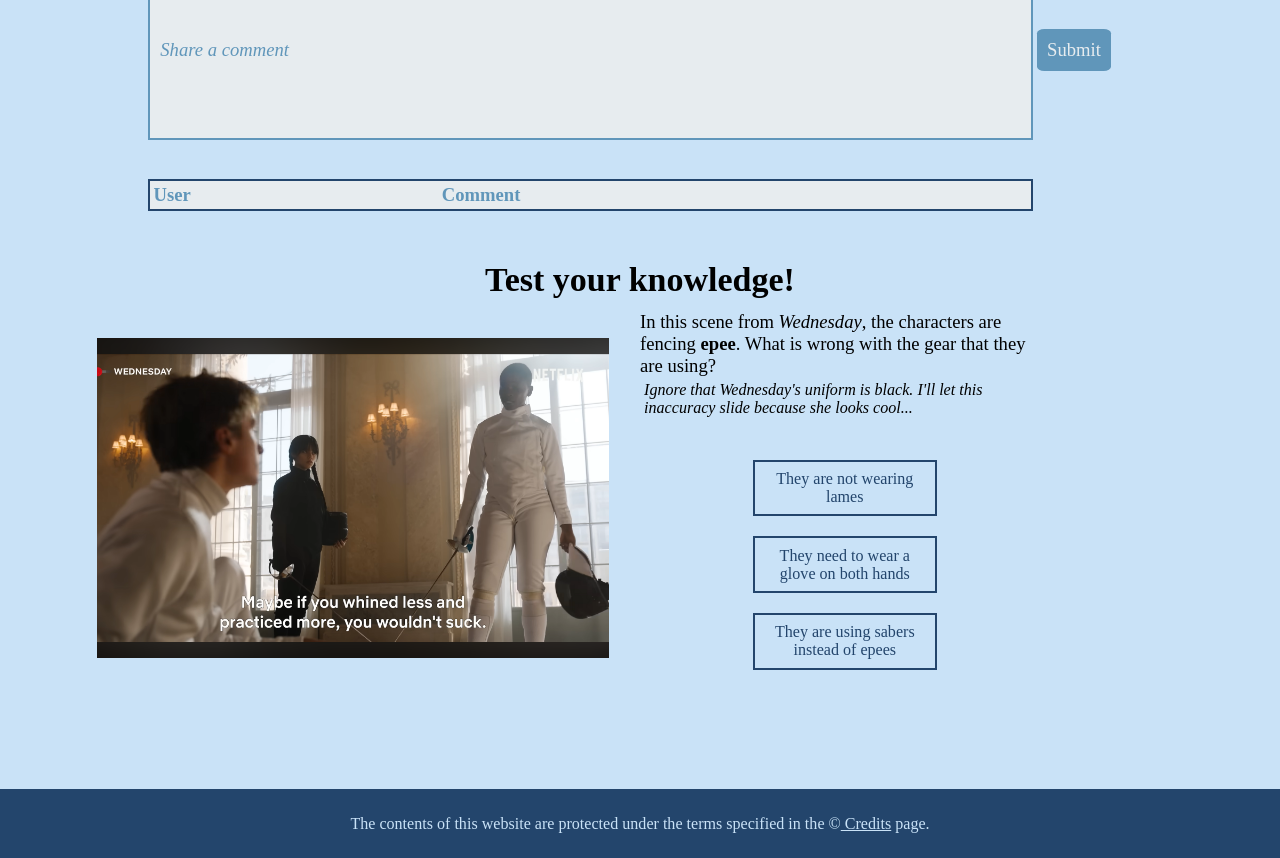
<file: gear.html>
<!DOCTYPE html>
<html lang = "en">
    <head>
        <meta charset = "UTF-8">
        <meta name="viewport" content="width=device-width, initial-scale=1.0">
        <title>Gear | On Guard, Ready, Fence</title>
        <link rel="stylesheet" href="style.css">
    </head>
        <body>
        <div id = "page-wrapper">
            <!-- header -->
            <header>
                <a href = "index.html">
                    <h2 id = "on-guard">On Guard.</h2>
                    <h2 id = "ready">Ready?</h2>
                    <h1>FENCE!</h1>
                    <p>Learn the basics of fencing</p>
                </a>
            </header>

            <!-- navigation -->
            <nav>
                <ul>
                    <li><a href = "index.html">Home</a></li>
                    <li><a href = "disciplines.html">Disciplines</a></li>
                    <li><a href = "gear.html">Gear</a></li>
                    <li><a href = "techniques.html">Techniques</a></li>
                </ul>
            </nav>

            <!-- main -->
            <main>
                <h1>Gear</h1>
                <h2>White Uniform</h2>
                <div id = "white-uni">
                    <div id ="white-uni-text">
                        <p>
                            In fencing, the three disciplines (foil, saber, and epee) share the same white uniform:
                        </p>
                        <ul>
                            <li>Jacket</li>
                            <li>Knickers</li>
                            <li>Underarm protector (plastron)</li>
                            <li>Knee high socks</li>
                            <li>Chest protectors (mandatory for all female fencers but optional for male fencers)</li>
                        </ul>
                    </div>
                    <div id = "white-uni-img">
                        <a href = "credits.html">
                            <img src = "src/Fencing_jacket.jpg" alt = "fencing jacket">
                        </a>
                        <a href = "credits.html">
                            <img src = "src/Fencing_knickers.jpg" alt = "fencing knickers">
                        </a>
                        <a href = "credits.html">
                            <img src = "src/Fencing_plastron.jpg" alt = "fencing underarm protector">
                        </a>
                        <a href = "credits.html">
                            <img src = "src/Chest_protector.jpg" alt = "fencing female chest protector">
                        </a>
                        <p><i>
                            The images include a fencing jacket, knickers, underarm protector, and female 
                            chest protector. Male chest protectors are flatter and optional.
                        </i></p>
                    </div>
                </div>
            
                <!-- gear for each weapon -->
                <h2>Discipline Specific Gear</h2>
                <p>Each weapon has gear that is used specifically in that discipline.</p>

                <!-- foil -->
                <h3>Foil</h3>
                <div class = "weapon-gear">
                    <div class = "gear-text">
                        <ul>
                            <li>
                                <i>Foil</i>
                                <br>
                                The weapon used in foil, a foil, is more lightweight than the other 
                                weapons. There is a button on the tip of the blade which needs to be 
                                clicked in order for a point to be scored. The bell guard is also the 
                                smallest compared to the three weapons. This is because the hand and 
                                arms are not target area, so the bell guard does not need to protect 
                                anything.
                            </li>
                            <li>
                                <i>Glove</i>
                                <br>
                                In foil and epee, the glove is the same. It is worn on just the fencer's 
                                dominant hand and does not have any conductive area. It is used to 
                                protect the hand.
                            </li>
                            <li>
                                <i>Mask</i>
                                <br>
                                Since the bib of the mask covers part of the torso, which is target area, 
                                that area of the mask is conductive. This means that the bib has the same 
                                silver, conductive material of the lame. 
                            </li>
                            <li>
                                <i>Lame</i>
                                <br>
                                The lame is the silver, conductive jacket that covers just the target area. 
                                In foil, it just covers the torso.
                            </li>
                            <li>
                                <i>Soft Chest Protector</i>
                                <br>
                                In foil specifically, the chest protector needs to be covered in a soft 
                                material. This is to prevent foils from deflecting off of the hard surface 
                                of a chest protector.  
                            </li>
                        </ul>
                    </div>
                    <div class = "gear-img">
                        <a href = "credits.html">
                            <img src = "src/fencing-foil-gear.jpg" alt = "foil fencer bending his foil">
                        </a>
                        <a href = "credits.html">
                            <img src = "src/foils-guards-gear.jpg" alt = "foil guards">
                        </a>
                        <p><i>The guards for foils are small, and do not protect the hand as that is not target area</i></p>
                    </div>
                </div>

                <!-- saber -->
                <h3>Saber</h3>
                <div class = "weapon-gear">
                    <div class = "gear-img">
                        <a href = "credits.html">
                            <img src = "src/fencing-saber-gear.jpg" alt = "saber fencers fencing each other">
                        </a>
                        <a href = "credits.html">
                            <img src = "src/saber-gear.jpg" alt = "a full saber">
                        </a>
                        <p><i>The guards for saber are larger and part of it extends down to the end of the handle. 
                            This is to protect the wrist and to allow the fencer's hand to 
                            slide down the handle more easily to gain further extension.
                        </i></p>
                    </div>
                    <div class = "gear-text">
                       
                        <ul>
                            <li>
                                <i>Saber</i>
                                <br>
                                The weapon used in saber is a saber. Since points can be scored with any 
                                part of the saber, not just the tip, the weapon is used for slashing most 
                                often. The guard is big and rounded, which protects the wrist since it is 
                                valid target area. 
                            </li>
                            <li>
                                <i>Glove</i>
                                <br>
                                The glove in saber is mostly the same as the glove in foil and epee. The only 
                                difference is that the wrist has a conductive area on it since it is target area.
                            </li>
                            <li>
                                <i>Mask</i>
                                <br>
                                Since the entire head is target area, the whole mask is conductive.
                            </li>
                            <li>
                                <i>Lame</i>
                                <br>
                                The silver, conductive lame covers both the torso and the sleeves. 
                            </li>
                        </ul>
                    </div>
                    
                </div>

                <!-- epee -->
                <h3>Epee</h3>
                <div class = "weapon-gear">
                    <div class = "gear-text">
                        <ul>
                            <li>
                                <i>Epee</i>
                                <br>
                                The epee is slightly heavier than a foil and has a large guard to protect the hand, 
                                which is target area. Just as with foil, you score touches in epee by using the 
                                tip of the blade. There is a button on the end of an epee blade that needs to be 
                                clicked for a touch to register.
                            </li>
                            <li>
                                <i>Glove</i>
                                <br>
                                The glove in epee is the same as the foil glove. Since the full body is target area, 
                                none of the equipment has the silver, conductive material on it. Instead, a touch 
                                always registers as a point, no matter where it lands. 
                            </li>
                            <li>
                                <i>Mask</i>
                                <br>
                                Similarly to the epee glove, masks have no conductive area on them. 
                            </li>
                            <li>
                                <i>Lame</i>
                                <br>
                                No lame is worn in epee. 
                            </li>
                        </ul>
                    </div>
                    <div class = "gear-img">
                        <a href = "credits.html">
                            <img src = "src/fencing-epee-gear.jpg" alt = "epee fencers fencing each other">
                        </a>
                        <a href = "credits.html">
                            <img src = "src/epees-guards-gear.jpg" alt = "epee guards">
                        </a>
                        <p><i>The guard for epee is very large so that it protects the hand, which is target area.</i></p>
                    </div>
                </div>

            </main>

            <!-- COMMENT AND QUIZ SECTION -->
            <div id = "comment-area">

                <h2>Comments & Quiz</h2>

                <div id = "comment-content">
                    <h3>Comments</h3>
                    <!-- user infor -->
                    <input id = "nameInput" placeholder="Name">
                    <label for = "nameInput"></label>

                    <!-- add comment -->
                    <label for = "commentInput"></label><input id = "commentInput" placeholder="Share a comment">
                    <button onClick = "submitComment()" id = "submitComment">Submit</button>
                    <p id = "userComment"></p>

                    <!-- other comments -->
                    <table id = "commentSection">
                        <tr>
                            <th>User</th>
                            <th>Comment</th>
                        </tr>
                    </table>
                </div>

                <!-- quiz -->
                <h2>Test your knowledge!</h2>
                <div id = "gear-quiz">
                    <div id = "quiz-img">
                        <a href = "credits.html">
                            <img src = "src/wednesday-fencing-frame.png" alt = "frame from Netflix's 'Wednesday' of fencing">
                        </a>
                    </div>
                    <div class = "quiz-options">
                        <h3>In this scene from <i>Wednesday</i>, the characters are fencing <strong>epee</strong>. 
                        What is wrong with the gear that they are using?</h3>
                        <p>
                            Ignore that Wednesday's uniform is black. I'll let this inaccuracy slide 
                            because she looks cool...
                        </p>
                        <br>
                        <button onClick = "wrongAnsLameGear()">They are not wearing lames</button>
                        <button onClick = "wrongAnsGloveGear()">They need to wear a glove on both hands</button>
                        <button onClick = "rightAnsGear()">They are using sabers instead of epees</button>
                    </div>
                </div>

                <h4 id = "ans-reveal"></h4>
                
               
            </div>

            <!-- footer -->
            <footer>
                <p>
                    The contents of this website are protected under the
                    terms specified in the &#169;<a href = "credits.html">
                    Credits</a> page.
                </p>
            </footer>

        </div>
        
        <script src = "script.js"></script>
    </body>
</html>
</file>
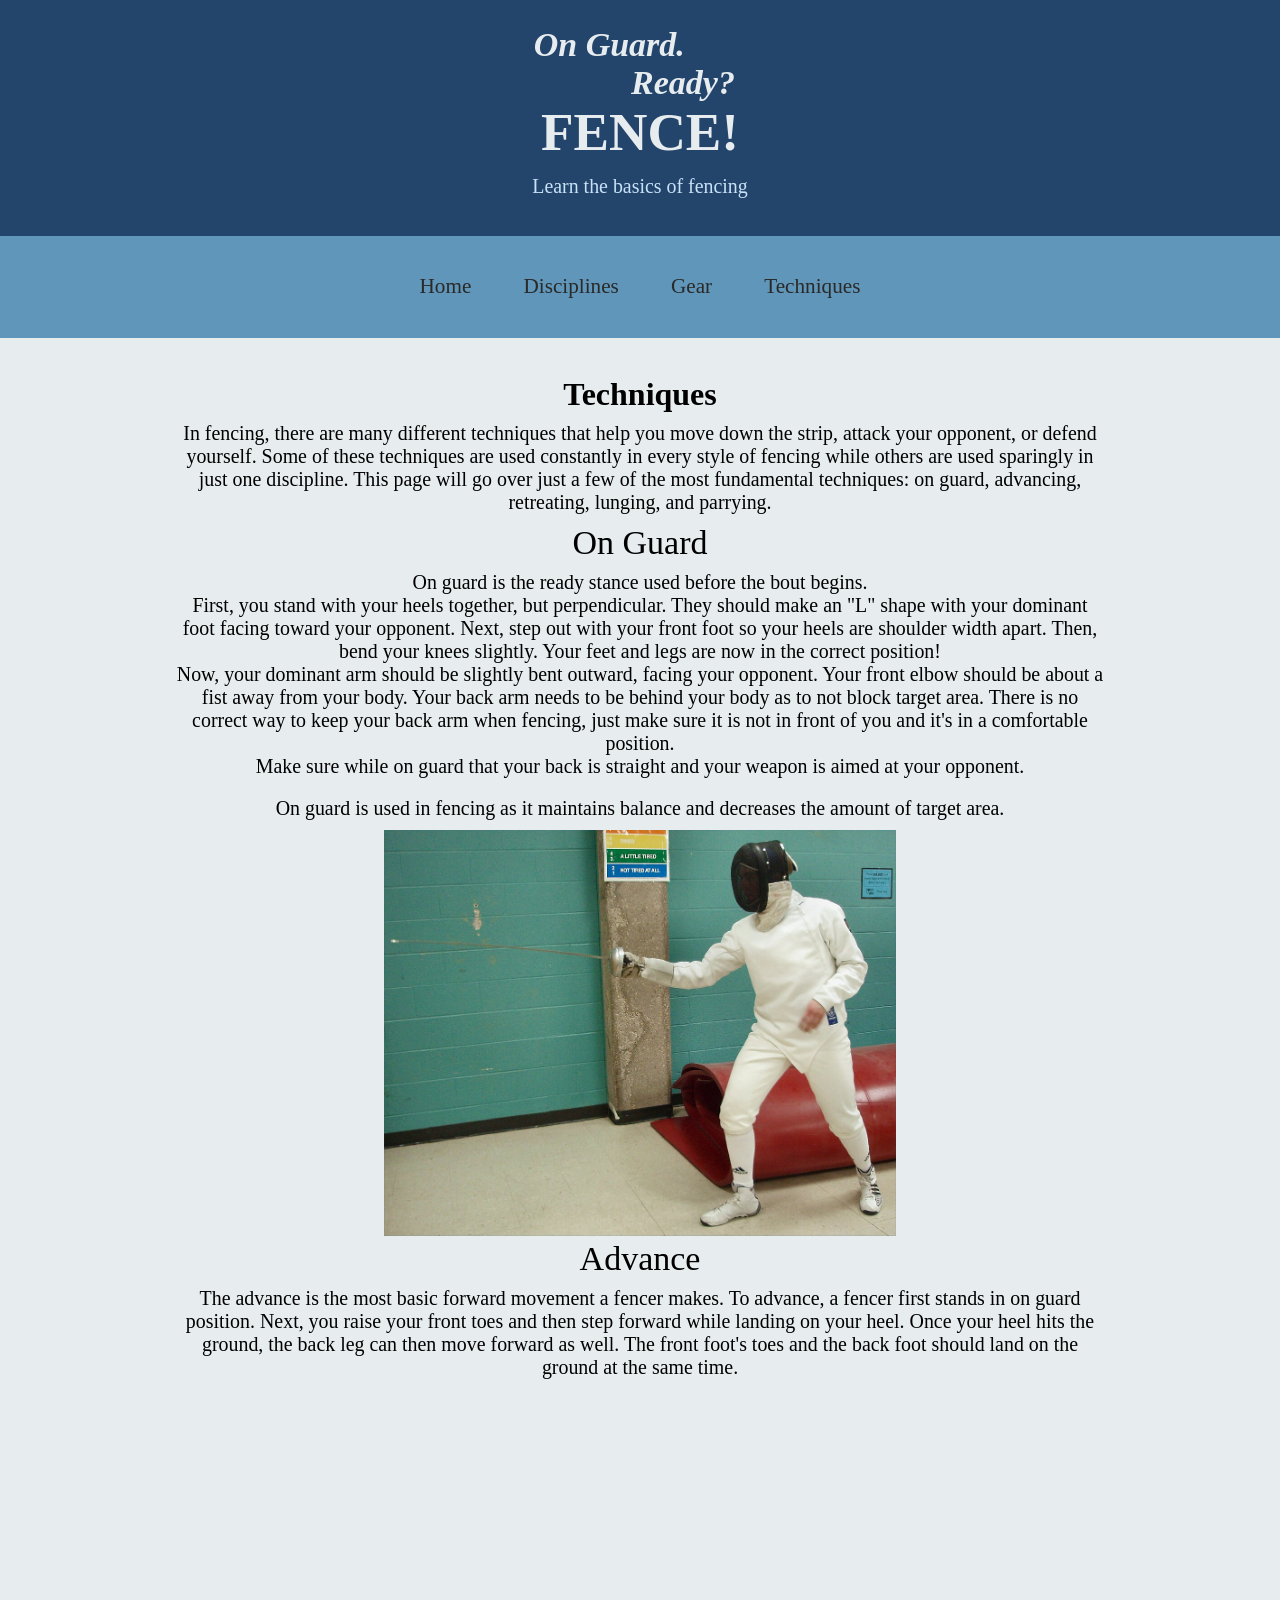
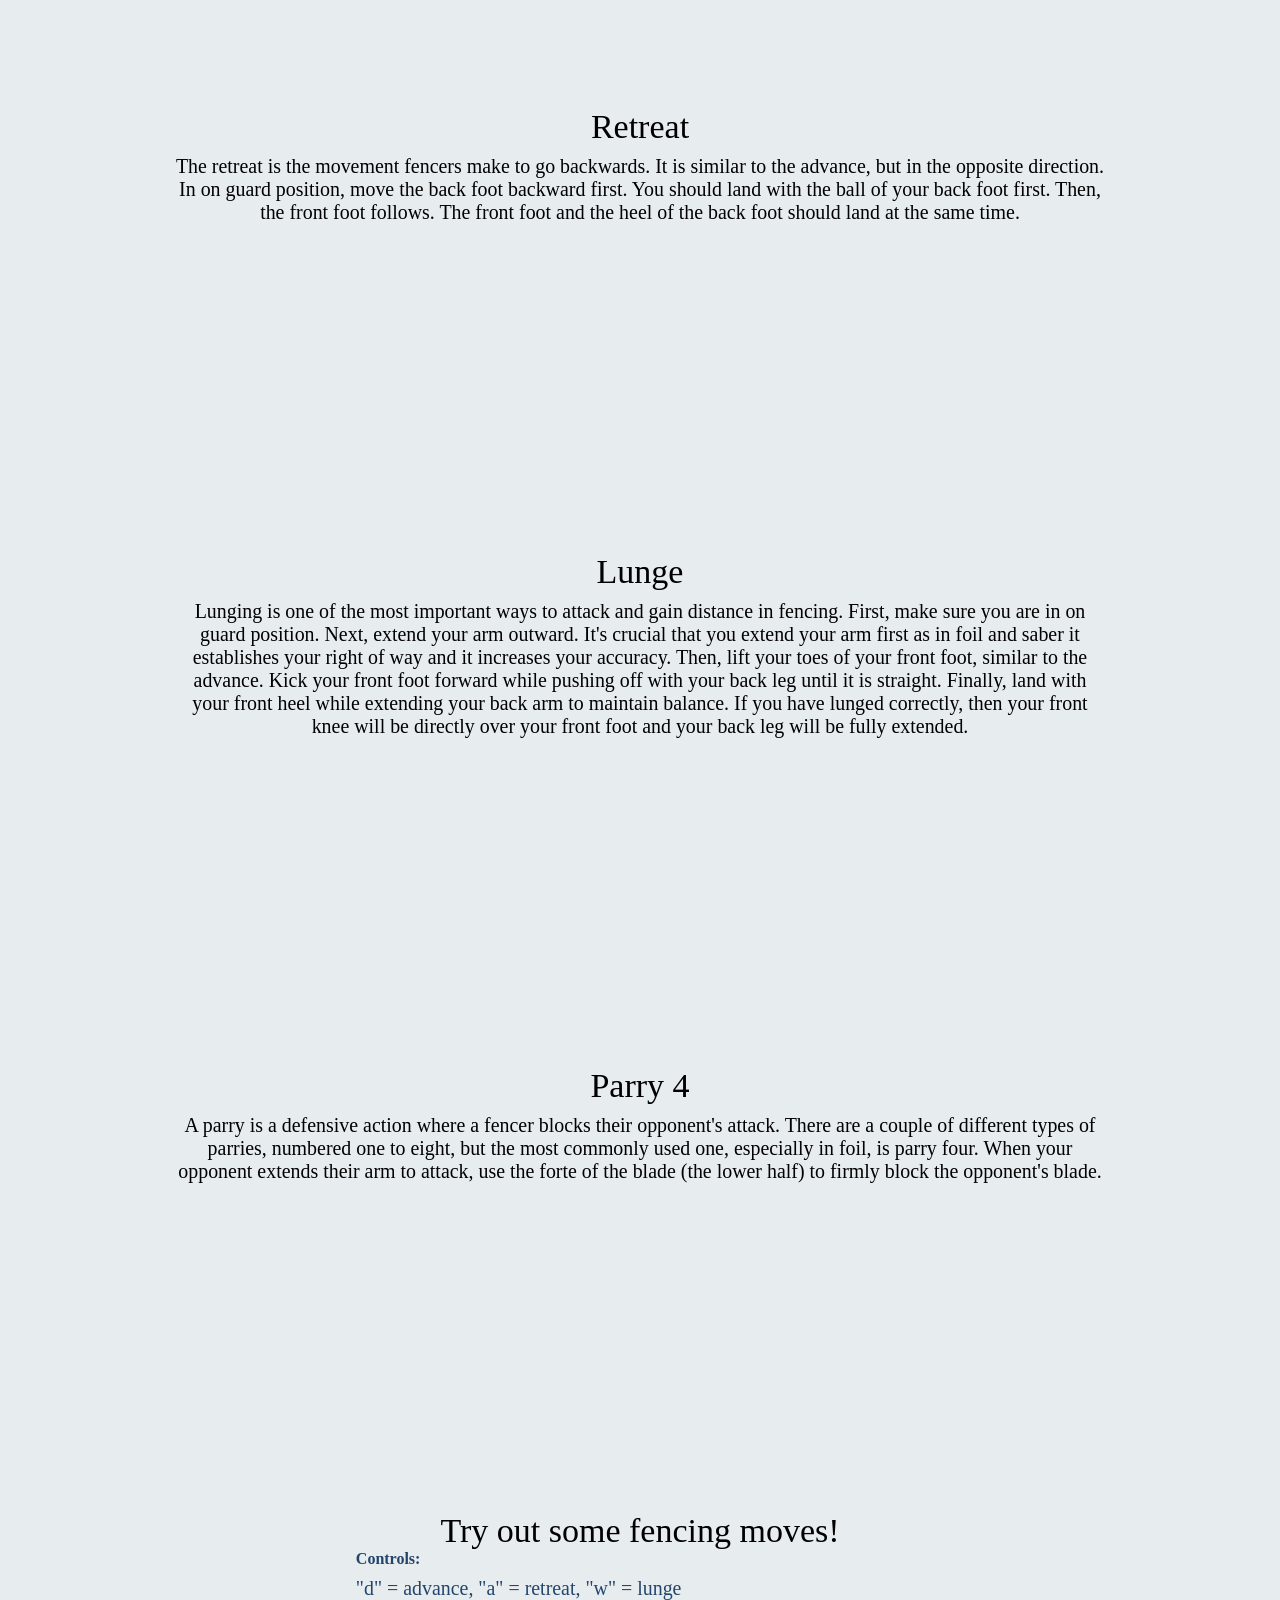
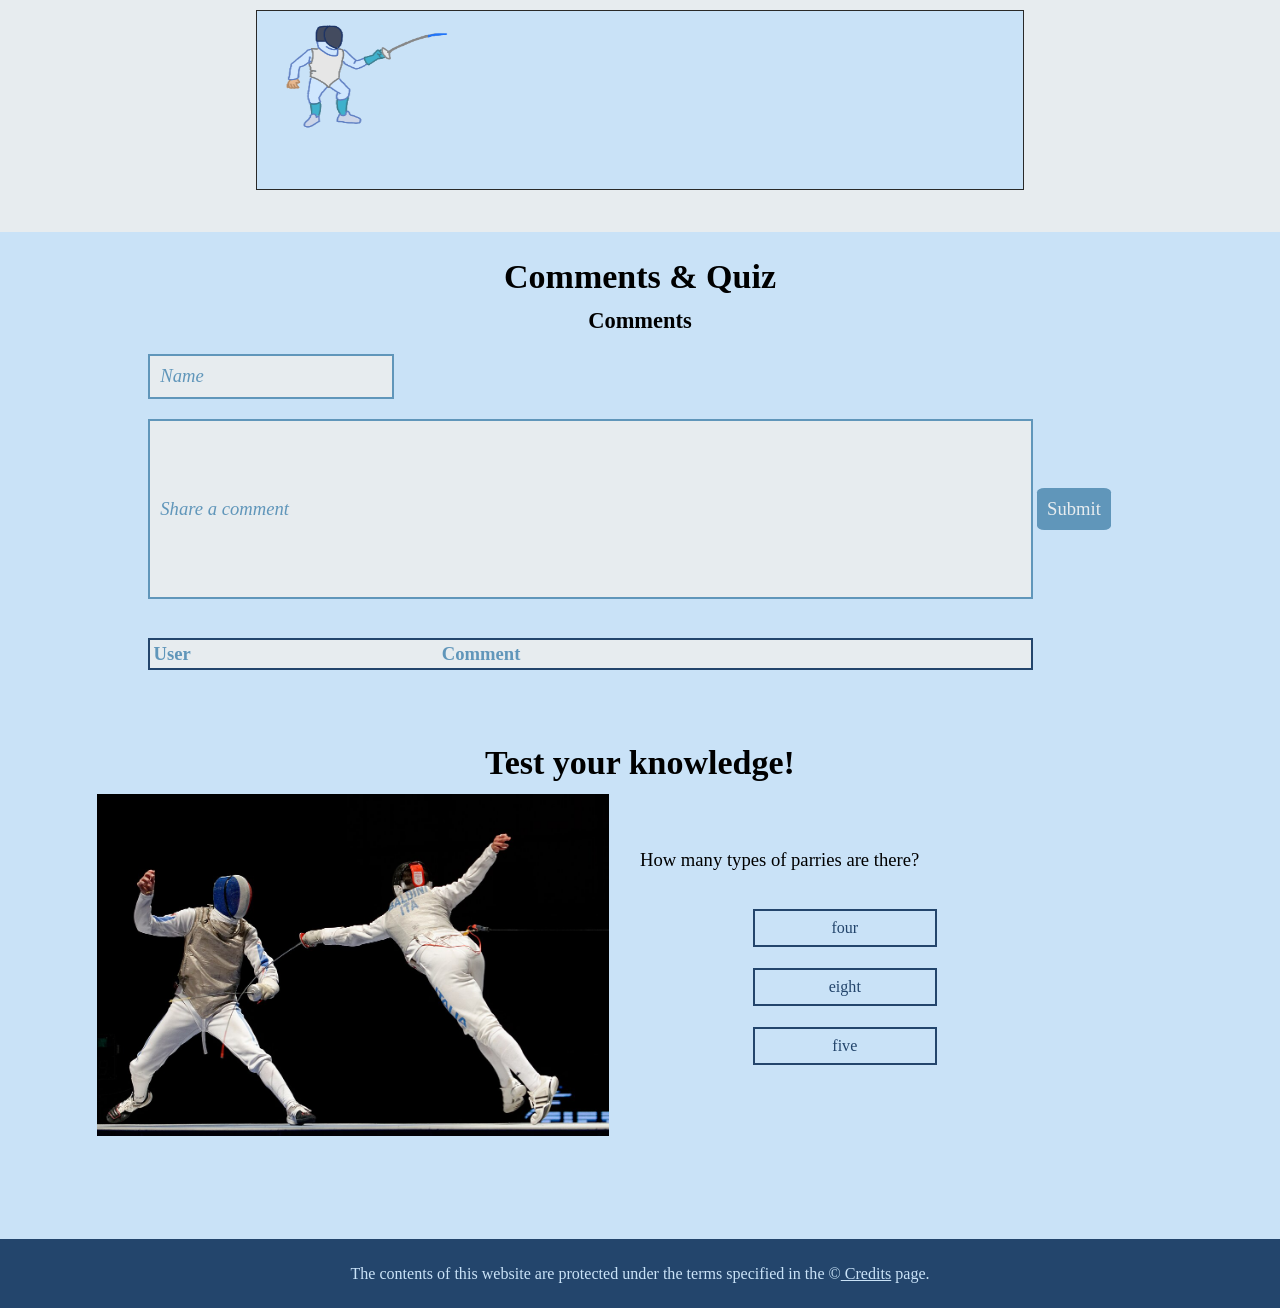
<file: techniques.html>
<!DOCTYPE html>
<html lang = "en">
    <head>
        <meta charset = "UTF-8">
        <meta name="viewport" content="width=device-width, initial-scale=1.0">
        <title>Techniques | On Guard, Ready, Fence</title>
        <link rel="stylesheet" href="style.css">
    </head>
        <body>
        <div id = "page-wrapper">
            <!-- header -->
            <header>
                <a href = "index.html">
                    <h2 id = "on-guard">On Guard.</h2>
                    <h2 id = "ready">Ready?</h2>
                    <h1>FENCE!</h1>
                    <p>Learn the basics of fencing</p>
                </a>
            </header>

            <!-- navigation -->
            <nav>
                <ul>
                    <li><a href = "index.html">Home</a></li>
                    <li><a href = "disciplines.html">Disciplines</a></li>
                    <li><a href = "gear.html">Gear</a></li>
                    <li><a href = "techniques.html">Techniques</a></li>
                </ul>
            </nav>

            <!-- main -->
            <main>
                <h1>Techniques</h1>
                <p>
                    In fencing, there are many different techniques that help you move down the strip, 
                    attack your opponent, or defend yourself. Some of these techniques are used constantly 
                    in every style of fencing while others are used sparingly in just one discipline. This page 
                    will go over just a few of the most fundamental techniques: on guard, advancing, retreating, 
                    lunging, and parrying.
                </p>

                <!-- on guard -->
                <h2>On Guard</h2>
                <p>
                    On guard is the ready stance used before the bout begins. 
                    <br>
                    First, you stand with your heels 
                    together, but perpendicular. They should make an "L" shape with your dominant foot facing 
                    toward your opponent. Next, step out with your front foot so your heels are shoulder width 
                    apart. Then, bend your knees slightly. Your feet and legs are now in the correct position!
                    <br>
                    Now, your dominant arm should be slightly bent outward, facing your opponent. Your front elbow
                    should be about a fist away from your body. Your back arm needs to be behind your body as to 
                    not block target area. There is no correct way to keep your back arm when fencing, just make sure 
                    it is not in front of you and it's in a comfortable position.
                    <br>
                    Make sure while on guard that your back is straight and your weapon is aimed at your opponent.
                </p>
                <p>
                    On guard is used in fencing as it maintains balance and decreases the amount of target area.
                </p>
                <a href = "credits.html">
                    <img src = "src/on-guard-techniques.jpg" alt = "epee fencer on guard">
                </a>

                <!-- advance -->
                <h2>Advance</h2>
                <p>
                    The advance is the most basic forward movement a fencer makes. To advance, a fencer 
                    first stands in on guard position. Next, you raise your front toes and then step forward
                    while landing on your heel. Once your heel hits the ground, the back leg can then move 
                    forward as well. The front foot's toes and the back foot should land on the ground at 
                    the same time. 
                </p>
                
                <iframe 
                    width="560" 
                    height="315" 
                    src="https://www.youtube.com/embed/8GwT1fx7_RM?si=g-8r4zDlkY6-3hsb" 
                    title="YouTube video player" 
                    frameborder="0" 
                    allow="accelerometer; autoplay; clipboard-write; encrypted-media; gyroscope; picture-in-picture; web-share" 
                    referrerpolicy="strict-origin-when-cross-origin" 
                    allowfullscreen>
                </iframe>

                <!-- retreat -->
                <h2>Retreat</h2>
                <p>
                    The retreat is the movement fencers make to go backwards. It is similar to the advance, 
                    but in the opposite direction. In on guard position, move the back foot backward first. 
                    You should land with the ball of your back foot first. Then, the front foot follows. The 
                    front foot and the heel of the back foot should land at the same time. 
                </p>
                <iframe 
                    width="560" 
                    height="315" 
                    src="https://www.youtube.com/embed/6Yri6UaHpeQ?si=W6E7DEh7gVIy4wIp&amp;start=36" 
                    title="YouTube video player" 
                    frameborder="0" 
                    allow="accelerometer; autoplay; clipboard-write; encrypted-media; gyroscope; picture-in-picture; web-share" 
                    referrerpolicy="strict-origin-when-cross-origin" 
                    allowfullscreen>
                </iframe>


                <!-- Lunge -->
                <h2>Lunge</h2>
                <p>
                    Lunging is one of the most important ways to attack and gain distance in fencing. 
                    First, make sure you are in on guard position. Next, extend your arm outward. It's 
                    crucial that you extend your arm first as in foil and saber it establishes your right of 
                    way and it increases your accuracy. Then, lift your toes of your front foot, similar to 
                    the advance. Kick your front foot forward while pushing off with your back leg until
                    it is straight. Finally, land with your front heel while extending your back arm to 
                    maintain balance. If you have lunged correctly, then your front knee will be directly 
                    over your front foot and your back leg will be fully extended.                     
                </p>
                <iframe 
                    width="560" 
                    height="315" 
                    src="https://www.youtube.com/embed/yY0LwH47n6Y?si=o13VrS4RPl23z4af" 
                    title="YouTube video player" 
                    frameborder="0" 
                    allow="accelerometer; autoplay; clipboard-write; encrypted-media; gyroscope; picture-in-picture; web-share" 
                    referrerpolicy="strict-origin-when-cross-origin" 
                    allowfullscreen>
                </iframe>

                <!-- parry -->
                 <h2>Parry 4</h2>
                 <p>
                    A parry is a defensive action where a fencer blocks their opponent's attack. 
                    There are a couple of different types of parries, numbered one to eight, but 
                    the most commonly used one, especially in foil, is parry four. When your opponent 
                    extends their arm to attack, use the forte of the blade (the lower half) to firmly 
                    block the opponent's blade. 
                 </p>
                 <iframe 
                    width="560" 
                    height="315" 
                    src="https://www.youtube.com/embed/hQ8Tfj_6lIo?si=2OqAeN--Q_AwV3EJ" 
                    title="YouTube video player" 
                    frameborder="0" 
                    allow="accelerometer; autoplay; clipboard-write; encrypted-media; gyroscope; picture-in-picture; web-share" 
                    referrerpolicy="strict-origin-when-cross-origin" 
                    allowfullscreen>
                </iframe>
        
            <!-- game -->
            <h2 id = curr-move>Try out some fencing moves!</h2>
            <img id = "fencer-stand" src = "src/fencer-stand.png" 
                alt = "cartoon image of fencer standing on guard">

                <img id = "fencer-lunge" src = "src/fencer-lunge.png" 
                alt = "cartoon image of fencer lunging">

                <!-- fencing game -->
                <div id = "intruc-canvas">
                    <h4>Controls:</h4>
                    <p>"d" = advance, "a" = retreat, "w" = lunge</p>
                    <canvas id = "game"></canvas>
                </div>
                <div id = "mobile-btns">
                    <button onClick="retreatBtn()">Retreat</button>
                    <button onClick="advanceBtn()">Advance</button>
                    <button onClick="lungeBtn()">Lunge</button>
                </div>

            </main>

            <!-- COMMENT AND QUIZ SECTION -->
                <div id = "comment-area">

                    <h2>Comments & Quiz</h2>

                    <div id = "comment-content">
                        <h3>Comments</h3>
                        <!-- user infor -->
                        <input id = "nameInput" placeholder="Name">
                        <label for = "nameInput"></label>

                        <!-- add comment -->
                        <label for = "commentInput"></label><input id = "commentInput" placeholder="Share a comment">
                        <button onClick = "submitComment()" id = "submitComment">Submit</button>
                        <p id = "userComment"></p>

                        <!-- other comments -->
                        <table id = "commentSection">
                            <tr>
                                <th>User</th>
                                <th>Comment</th>
                            </tr>
                        
                        </table>
                    </div>

                    <!-- quiz -->
                    <h2 id="quiz-h2">Test your knowledge!</h2>
                    <div id = "tech-quiz">
                        <div id = "quiz-img">
                            <a href = "src/quiz-img-disc.jpg">
                                <img src = "src/parry-technique.jpg" alt = "a fencer parries another fencer">
                            </a>
                        </div>
                        <div class = "quiz-options">
                            <h3>How many types of parries are there?</h3>
                            <br>
                            <button onClick = "wrongAnsTech()">four</button>
                            <button onClick = "rightAnsTech()">eight</button>
                            <button onClick = "wrongAnsTech()">five</button>
                        </div>
                    </div>
                    <h4 id = "ans-reveal"></h4>
                
                </div>


            <!-- footer -->
            <footer>
                <p>
                    The contents of this website are protected under the
                    terms specified in the &#169;<a href = "credits.html">
                    Credits</a> page.
                </p>
            </footer>

        </div>
        
        <script src = "script.js"></script>
    </body>
</html>
</file>
<file: style.css>
*{
    margin: 0;
    box-sizing: border-box;
}

#page-wrapper{
    width: 100%;
    height: 100%;
    margin: 0 auto;
    text-align: center;
    background-color: #E7ECEF;
}

/* header */
header{
    padding: 2%;
    background-color: #23456C;
}

header a {
    text-decoration: none;
    color: #E7ECEF;
}

header h2{
    font: italic bold calc(2px + 2.5vw) "times", Arial, Serif;
    /* padding: 1%; */
}

#on-guard{
    padding-right:5%;
}

#ready{
    padding-left: 7%;
}

header h1{
    font: bold calc(2px + 4vw) "times", Arial, Serif;
}

header p{
    color:#C9E2F7;
}

/* navigation */
nav{
    background-color: #6096BA;
    padding: 3%;
}

nav ul{
    list-style: none;
    padding-left: 0;

}

nav ul li{
    display: inline;
    padding: 2%;
}

nav ul li a{
    text-decoration: none;
    color: #292928;
    font: calc(2px + 1.5vw) "times", Arial, Serif;
}

nav ul li a:hover{
    text-decoration: underline;
}

/* main */
main{
    width: 80%;
    padding: 3%;
    margin: auto;    
}

main img{
    max-width: 40vw;
}

main h2{
    font: calc(2px + 2.5vw) "times", Arial, Serif;
}

main h3{
    text-align: center;
    font: calc(2px + 2vw) "times", Arial, Serif;
    margin-top: 3%;
}

p{
    color: black;
    font: calc(2px + 1.4vw) "times", Arial, Serif;
    padding: 1%;
}

/* ------------- home page -------------- */
#summary-text{
    text-align: left;
}

main #yt-vid{
    padding: 4%;
}

main #yt-vid p{
    padding: 0;
    margin: auto;
    width: 60%;
}

#summary-text h2{
    text-align: center;
    padding-top: 3%;
}

/* ------------discplines page--------------- */
main .disciplines-info{
    padding: 2%;
    display: flex;
    flex-direction: row;
    justify-content: space-evenly;
    align-items: center;
    width: 100%;
}

main .disciplines-text{
    width: 50%;
}

main .disciplines-img{
    width: 50%;
    padding: 3%;
}


ul li{
    font: calc(2px + 1.4vw) "times", Arial, Serif;
    text-align: left;
}

main iframe{
    max-width: 50vw;
    max-height: 50vh;
} 

/* ----------gear page------------- */

/* white uniform section */
main #white-uni{
    padding: 2%;
    display: inline;
    text-align: center; 
    width: 100%;
}

main #white-uni-text{
    width: 80%;
}

main #white-uni-text ul{
    text-align: left;
    padding-left: 8%;
}
/* 
main #white-uni-img{
    display: flex;
    flex-direction: row;
} */

main #white-uni-img img{
    max-width: 30vw;
    max-height: 30vh;
    object-fit: cover;
}

/* weapon specific gear */
.weapon-gear{
    display: flex;
    flex-direction: row;
    justify-content: space-evenly;
    align-items: center;
    width: 100%;
}

.weapon-gear .gear-text{
    width: 70%;
}

.weapon-gear .gear-img{
    width: 30%;
}

.weapon-gear .gear-img p{
    font: calc(2px + 1vw) "times", Arial, Serif;
    text-align: left;
}

.weapon-gear ul{
    text-align: left;
}

.weapon-gear ul li{
    padding: 2%;
}

.weapon-gear img{
    max-width: 20vw;
    display:block;
    padding: 4%;
}


/* ----------techniques page ------------ */
/* game */

#intruc-canvas h4, #intruc-canvas p{
    text-align: start;
    padding-left: 20%;
    color: #23456C;
}


#game{
    border: 1px solid #292928;
    background-color: #C9E2F7;
    height: 20vh;
    width: 60vw;
}


#fencer-stand, #fencer-lunge{
    display: none;
    max-width: 10vw;
    max-height: 10vh;
}

#curr-move{
    text-align: center;
    font: calc(2px + 2.5vw) "times", Arial, Serif;
}

#mobile-btns button{
    border: 2px solid #23456C;
    background-color: #C9E2F7;
    font: calc(2px + 1.5vw) "times", Arial, Serif;
    display: none;
}

#mobile-btns button:active{
    background-color: #6096BA;
}

/* -----quizzes--------- */
/*quiz question */
#tech-quiz{
    padding-bottom: 2%;
    display: flex;
    flex-direction: row;
    justify-content: space-between;
    align-items: center;
    width: 80vw;
}

#disc-quiz{
    /* padding: 0 2% 1% 2%; */
    display: flex;
    flex-direction: row;
    justify-content: space-evenly;
    align-items: center;
    width: 80vw;
}
 
#disc-options{
    width: 50%;
}

#gear-quiz{
    padding-bottom: 2%;
    display: flex;
    flex-direction: row;
    justify-content: space-evenly;
    align-items: center;
    width: 80vw;
}

 
#quiz-h2{
    text-align: center;
    padding: 2%;
}

.quiz-options{
    width: 40%;
}

#quiz-img{
    width: 60%;
    padding-left: 7%;
}

.quiz-options h3{
    font: calc(2px + 1.3vw) "times", Arial, Serif;
}

.quiz-options p{
    font: italic calc(2px + 1.1vw) "times", Arial, Serif;
}

.quiz-options button{
    font: calc(2px + 1.1vw) "times", Arial, Serif;
    display: block;
    margin: 5% auto;
    padding: 2%;
    width: 45%;

    border: 2px solid #23456C;
    background-color: #C9E2F7;
    color: #23456C;
}

.quiz-options button:hover{
    background-color: #99b7d1;
    transition-duration: 0.5s;
}


#quiz-img img{
    max-width: 40vw;
}

#ans-reveal{
    padding: 2%;
    text-align: center;
}


/* ------ comments ------- */

/* comments */
#comment-area{
    background-color: #C9E2F7;
    width: 100%;
    text-align: left;
    padding: 2%;
}

#comment-content{
    display: block;
    margin: auto;
    width: 80%;
    
}

#comment-area h2{
    font: bold calc(2px + 2.5vw) "times", Arial, Serif;
    text-align: center;
    padding-bottom: 1%;
}

#comment-content h3{
    font: bold calc(2px + 1.6vw) "times", Arial, Serif;
    text-align: center;
    padding-bottom: 2%;
}

/* user input */
label{
    font: italic calc(2px + 1.1vw) "times", Arial, Serif;
    color: #23456C;
    padding: 1%;
}

#nameInput{
    background-color: #E7ECEF;
    border: 2px solid #6096BA;
    color: #292928;
    font: calc(2px + 1.3vw) "times", Arial, Serif;
    width: 25%;
    padding: 1%;
    margin-bottom: 2%;
}

#nameInput:focus{
    outline: none;
    border: 2px solid #23456C;
}

#nameInput::placeholder{
    color: #6096BA;
    font: italic calc(2px + 1.3vw) "times", Arial, Serif;
}


/* add comment */
#commentInput{
    background-color: #E7ECEF;
    border: 2px solid #6096BA;
    color: #292928;
    font: calc(2px + 1.3vw) "times", Arial, Serif;
    width: 90%;
    height: 20vh;
    padding: 1%;
}


#commentInput:focus{
    outline: none;
    border: 2px solid #23456C;
}

#commentInput::placeholder{
    color: #6096BA;
    font: italic calc(2px + 1.3vw) "times", Arial, Serif;
}

/* submit button */
#submitComment{
    background-color: #6096BA;
    color: #E7ECEF;
    border: none;
    border-radius: 10%;
    font: calc(2px + 1.3vw) "times", Arial, Serif;
    padding: 1%;
}

#submitComment:hover{
    background-color: #416b87;
    color: #E7ECEF;
    transition-duration: 0.5s;
}


/* comment section */
#commentSection{
    background-color: #E7ECEF;
    border: 2px solid #23456C;
    font: calc(2px + 1.3vw) "times", Arial, Serif;
    width: 90%;
    margin-top: 2%;
    margin-bottom: 5%;
}

#commentSection th{
    font: bold calc(2px + 1.3vw) "times", Arial, Serif;
    color: #6096BA;
    margin: 1%;
}

#commentSection td{
    padding: 2% 0 2% 0;
}

/* footer */
footer{
    background-color: #23456C;
    padding: 1%;
}

footer p, footer a{
    font: calc(2px + 1.1vw) "times", Arial, Serif;
    color:#C9E2F7;
    text-align: center;
}


/* when the window is shrunk or when on mobile */
@media screen and (max-width: 750px){
    /* disciplines page */
    main .disciplines-info{
        flex-direction: column;
    }

    main .disciplines-text{
        width: 100%;
    }

    main .disciplines-img{
        width: 100%;
    }

    /* gear page */
    .weapon-gear{
        flex-direction: column;
    }

    .weapon-gear .gear-text{
        width: 100%;
    }

    .weapon-gear .gear-img{
        width: 100%;
        display: flex;
        flex-direction: row;
        flex-wrap: wrap;
        justify-content: center;
    }

    .weapon-gear .gear-img p{
        width: 100%;
        text-align: center;
    }

    /* quizzes */
        
    #tech-quiz{
        flex-direction: column;
        justify-content: center;
        align-items: center;
    }

    #disc-quiz{
        flex-direction: column;
        justify-content: center;
    }
    
    #gear-quiz{
        flex-direction: column;
        justify-content: center;
    }

    
    #quiz-h2{
        text-align: center;
        padding: 2%;
    }

    .quiz-options{
        width: 100%;
        text-align: center;
    }

    #quiz-img{
        width: 60%;
        padding-left: 7%;
    }

    .quiz-options button{
        width: 30%;
        display: inline-block;
       
    }

    /* game */
    #mobile-btns button{
        display: inline;
    }
}
</file>
